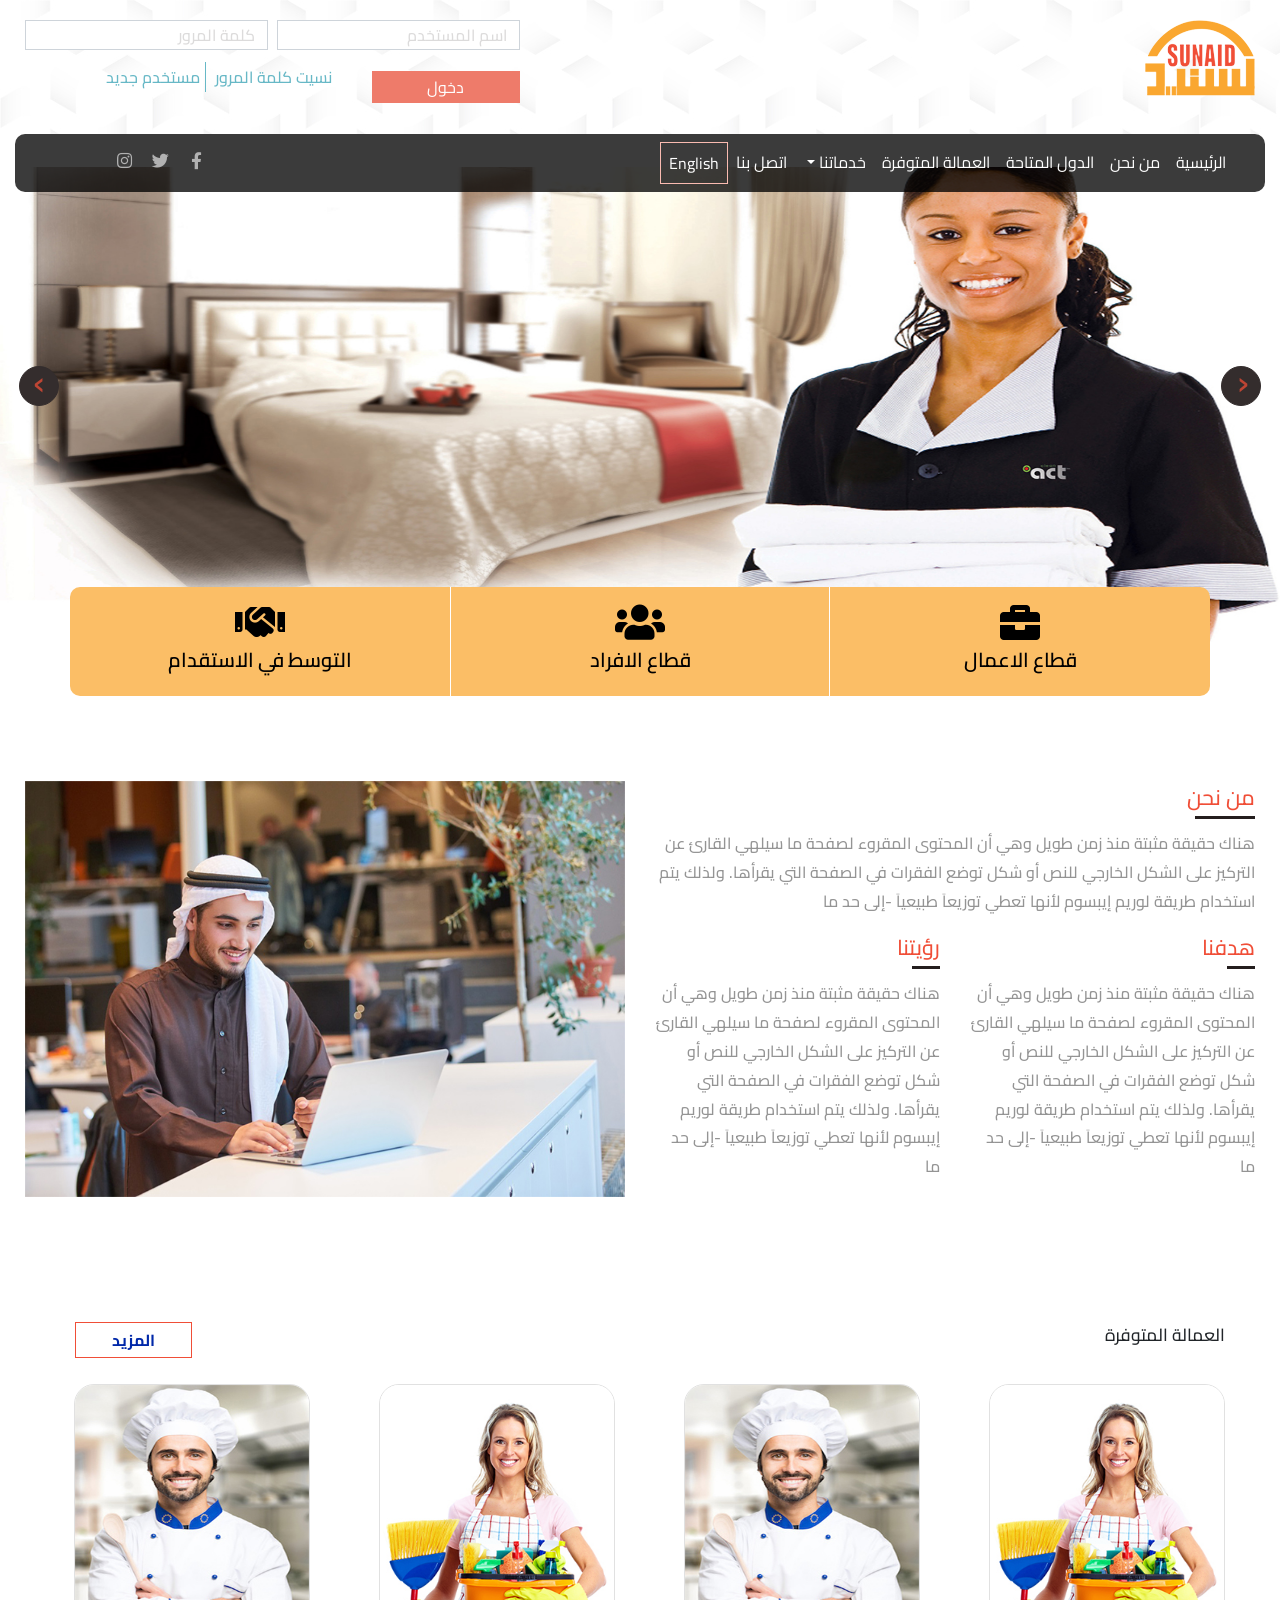
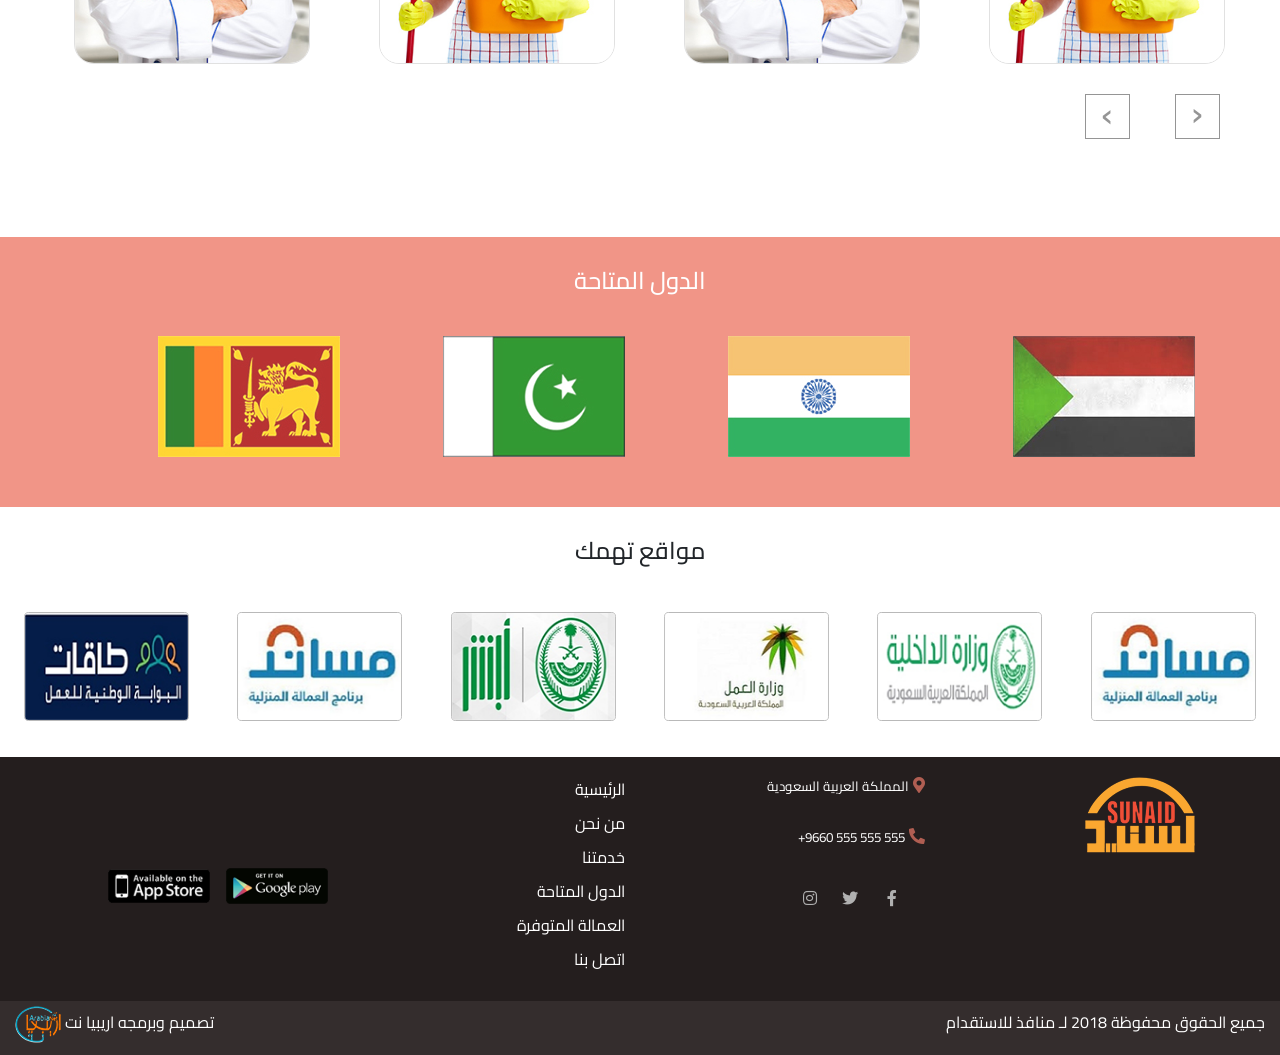
<file: index.html>
<!DOCTYPE html>
<html>
	<head>
		<title>Sanid</title>
		<meta charset="utf-8">
		<meta name="viewport" content="width=device-width, initial-scale=1">
		<link rel="stylesheet"  href="css/bootstrap.min.css">
		<link rel="stylesheet" type="text/css" href="css/owl.carousel.min.css">
		<link rel="stylesheet" type="text/css" href="css/owl.theme.default.min.css">
		<link rel="stylesheet" type="text/css" href="css/animate.css">
		<link rel="stylesheet" href="https://use.fontawesome.com/releases/v5.5.0/css/all.css" integrity="sha384-B4dIYHKNBt8Bc12p+WXckhzcICo0wtJAoU8YZTY5qE0Id1GSseTk6S+L3BlXeVIU" crossorigin="anonymous">
		<link href="https://fonts.googleapis.com/css?family=Cairo:400,700,900" rel="stylesheet">
		<link rel="stylesheet"  href="css/style.css">
		</head>
	<body>

		<div class="upper-section">
			<div class="container-fluid">
				<div class="row justify-content-between">
					<div class="col-4 col-lg-6">
						<img src="images/logo.png">
					</div>
					<div class="col-8 col-lg-5">
						<div class="form-group group">
							
							<input type="text" name="user-name" placeholder="اسم المستخدم" class="form-control user-name">
							<input type="text" name="password" placeholder="كلمة المرور" class="form-control password">
							<button class="btn">دخول</button>
							<a href="#">نسيت كلمة المرور</a>
							<a href="#" class="new-user">مستخدم جديد</a>	
						
							
						</div>
					</div>
					
				</div>
			</div>
		</div>

		<div class="slider">
			<div class="container-fluid">
				<div class="home-menu">
					<div class="row justify-content-between">
						<div class="col-7 col-lg-9">
							<nav class="navbar navbar-expand-lg header">
								<div class="container-fluid">
								  	<button class="navbar-toggler" type="button" data-toggle="collapse" data-target="#Mynav" aria-controls="Mynav" aria-expanded="false" aria-label="Toggle navigation">
								    <i class="fas fa-bars bars"></i>
								  	</button>

									<div class="collapse navbar-collapse home" id="Mynav">
									   	<ul class="navbar-nav ml-auto">
									   		<li class="nav-item">
									   			<a class="nav-link" href="index.html">الرئيسية</a>
									   		</li>
									   		<li class="nav-item">
									   			<a class="nav-link" href="about-us.html">من نحن</a>
									   		</li>
									   		<li class="nav-item">
									   			<a class="nav-link" href="countries.html">الدول المتاحة</a>
									   		</li>
									   		<li class="nav-item">
									   			<a class="nav-link" href="employment.html">العمالة المتوفرة</a>
									   		</li>
									   		
											<li class="nav-item dropdown">
												<a class="nav-link dropdown-toggle" data-toggle="dropdown" id="Preview" href="services.html" role="button" aria-haspopup="true" aria-expanded="false">
												خدماتنا
												</a>
												<div class="dropdown-menu" aria-labelledby="Preview">
												<a class="dropdown-item" href="services.html">Dropdown Link 1</a>
												<a class="dropdown-item" href="services.html">Dropdown Link 2</a>
												<a class="dropdown-item" href="services.html">Dropdown Link 3</a>
												</div>
											</li>
											<li class="nav-item">
									   			<a class="nav-link" href="contact.html">اتصل بنا</a>
									   		</li>
									   		<li class="nav-item">
									   			<a class="nav-link english" href="index-en.html">English</a>
									   		</li>
									    </ul>
									</div>
								</div>
							</nav>
						</div>
						<div class="col-5 col-lg-3 icons">
							
								<a href="#"><i class="fab fa-facebook-f"></i></a>
								<a href="#"><i class="fab fa-twitter"></i></a>
								<a href="#"><i class="fab fa-instagram"></i></a>
							
						</div>
					</div>
				</div>
				<div class="row main-slider">
					<div class="owl-carousel owl-theme" id="slider1">
		    			<div class="item item1">
		    				<img src="images/pic1.jpg">
		    			</div>
		    			<div class="item item1">
		    				<img src="images/man.jpg">
		    			</div>
		    			<div class="item item1">
		    				<img src="images/pic1.jpg">
		    			</div>
		    			<div class="item item1">
		    				<img src="images/man.jpg">
		    			</div>
		    			
					</div>
				</div>
				<div class="container categories">
					<div class="row">
						<div class="col-md-4 col-sm-4">
							<a href="#">
								<div class="first">
									<i class="fas fa-briefcase fa-2x"></i>
									<p>قطاع الاعمال</p>
								</div>
							</a>
							
						</div>
						<div class="col-md-4 col-sm-4">
							<a href="#">
								<div class="middle">					
									<i class="fas fa-users fa-2x"></i>
									<p>قطاع الافراد</p>
								</div>
							</a>
						</div>
						<div class="col-md-4 col-sm-4">
							<a href="#">
								<div class="third">
								
									<i class="fas fa-handshake fa-2x"></i>
									<p>التوسط في الاستقدام</p>
								</div>
							</a>
						</div>
					</div>
				</div>
			</div>
		</div>	

		<div class="who-we">
			<div class="container-fluid">
				<div class="row">
				<div class="col-md-6">
					<div class="row">
						<div class="col-md-12">
							<p class="title">من نحن</p>
							<p class="details">هناك حقيقة مثبتة منذ زمن طويل وهي أن المحتوى المقروء لصفحة ما سيلهي القارئ عن التركيز على الشكل الخارجي للنص أو شكل توضع الفقرات في الصفحة التي يقرأها. ولذلك يتم استخدام طريقة لوريم إيبسوم لأنها تعطي توزيعاَ طبيعياَ -إلى حد ما</p>
						</div>
					</div>
					<div class="row">
						<div class="col-md-6">
							<p class="title">هدفنا</p>
							<p class="details">هناك حقيقة مثبتة منذ زمن طويل وهي أن المحتوى المقروء لصفحة ما سيلهي القارئ عن التركيز على الشكل الخارجي للنص أو شكل توضع الفقرات في الصفحة التي يقرأها. ولذلك يتم استخدام طريقة لوريم إيبسوم لأنها تعطي توزيعاَ طبيعياَ -إلى حد ما</p>
						</div>
						<div class="col-md-6">
							<p class="title">رؤيتنا</p>
							<p class="details">هناك حقيقة مثبتة منذ زمن طويل وهي أن المحتوى المقروء لصفحة ما سيلهي القارئ عن التركيز على الشكل الخارجي للنص أو شكل توضع الفقرات في الصفحة التي يقرأها. ولذلك يتم استخدام طريقة لوريم إيبسوم لأنها تعطي توزيعاَ طبيعياَ -إلى حد ما</p>
						</div>
						
					</div>
				</div>
				<div class="col-md-6">
					<img src="images/man.jpg">
				</div>
			</div>
			</div>
		</div>

		<div class="second-slider">
			<div class="container-fluid">
				<div class="row justify-content-between" style="margin-bottom: 20px;">
					<div class="col-md-4">
						<p>العمالة المتوفرة</p>
					</div>
					<div class="col-md-2">
						<button class="btn">المزيد</button>
					</div>
				</div>
				
				<div class="owl-carousel owl-theme" id="slider2">
	    			<div class="item item2">
	    				<img src="images/cooker2.jpg">
	    				<a href="#">
	    					<div class="job">
	    						<p>عاملة</p>
	    					</div>
	    				</a>
	    			</div>
	    			<div class="item item2">
	    				<img src="images/cooker.jpg">
	    				<a href="#">
	    					<div class="job">
	    						<p>طباخ</p>
	    					</div>
	    				</a>
	    			</div>
	    			<div class="item item2">
	    				<img src="images/cooker2.jpg">
	    				<a href="#">
	    					<div class="job">
	    						<p>عاملة</p>
	    					</div>
	    				</a>
	    			</div>
	    			<div class="item item2"  style="margin-left: 0">
	    				<img src="images/cooker.jpg">
	    				<a href="#">
	    					<div class="job">
	    						<p>طباخ</p>
	    					</div>
	    				</a>
	    			</div>
	    			<div class="item item2">
	    				<img src="images/cooker.jpg">
	    				<a href="#">
	    					<div class="job">
	    						<p>طباخ</p>
	    					</div>
	    				</a>
	    			</div>
				</div>
			</div>			
		</div>

		<div class="countries text-center">
			<div class="container">
				<h4>الدول المتاحة</h4>
				<div class="row">
					<div class="col-md-3 col-12">
						<div class="country">
							<img src="images/flag1.jpg">
							<div class="country-name">
								<p>السودان</p>
							</div>
						</div>
						
					</div>
					<div class="col-md-3 col-12">
						<div class="country">
							<img src="images/flag2.jpg">
							<div class="country-name">
								<p>الهند</p>
							</div>
						</div>
					</div>
					<div class="col-md-3 col-12">
						<div class="country">
							<img src="images/flag3.jpg">
							<div class="country-name">
								<p>باكستان</p>
							</div>
						</div>
					</div>
					<div class="col-md-3 col-12">
						<div class="country">
							<img src="images/flag4.jpg">
							<div class="country-name">
								<p>سريلانكا</p>
							</div>
						</div>
					</div>
				</div>
			</div>
		</div>

		<div class="sites text-center">
			<div class="container-fluid">
				<h4>مواقع تهمك</h4>
				<div class="row">
					<div class="col-md-2 col-12">
						<div class="site">
							<a href="#"><img src="images/site1.png"></a>	
						</div>
						
					</div>
					<div class="col-md-2 col-12">
						<div class="site">
							<a href="#"><img src="images/site2.png"></a>	
						</div>
					</div>
					<div class="col-md-2 col-12">
						<div class="site">
							<a href="#"><img src="images/site3.png"></a>	
						</div>
					</div>
					<div class="col-md-2 col-12">
						<div class="site">
							<a href="#"><img src="images/site4.png"></a>	
						</div>
					</div>
					<div class="col-md-2 col-12">
						<div class="site">
							<a href="#"><img src="images/site1.png"></a>	
						</div>
					</div>
					<div class="col-md-2 col-12">
						<div class="site">
							<a href="#"><img src="images/site5.png"></a>	
						</div>
					</div>
				</div>
			</div>
		</div>

		<div class="footer">
			<div class="container">
				<div class="row justify-content-between">

					<div class="col-3">
						<img src="images/logo.png">
					</div>
					<div class="col-3">
						<div class="contacts">
							<div class="row" style="margin-bottom: 15px">
								<i class="fas fa-map-marker-alt location"></i>
								<p>المملكة العربية السعودية</p>
							</div>
							<div class="row" style="margin-bottom: 15px">
								<i class="fas fa-phone fa-flip-horizontal"></i>
								<p>555 555 555 9660+</p>
							</div>
							<div class="row">
								<div class="col-md-12">
									<div class="footer-icons">
										<a href="#"><i class="fab fa-facebook-f"></i></a>		
										<a href="#"><i class="fab fa-twitter"></i></a>
										<a href="#"><i class="fab fa-instagram"></i></a>
									</div>
									
								</div>
							</div>
						
						</div>
						
					</div>
					<div class="col-md-3">
						<div class="footer-menu">
							<a href="index.html">الرئيسية</a>
							<a href="about-us.html">من نحن</a>
							<a href="services.html">خدمتنا</a>
							<a href="countries.html">الدول المتاحة</a>
							<a href="employment.html">العمالة المتوفرة</a>
							<a href="contact.html">اتصل بنا</a>

						</div>
					</div>
					<div class="col-md-3 align-self-center">
						<div class="apps">
							<a href="#"><img src="images/google.png"></a>
							<a href="#"><img src="images/appstore.png"></a>
						</div>
						
						
					</div>

				</div>
			</div>
		</div>

		<div class="final">
			<div class="container-fluid">
				<div class="row" style="align-items: baseline;">
					<div class="col-md-6">
						<div class="copy">
							<p>جميع الحقوق محفوظة 2018 لـ منافذ للاستقدام</p>
						</div>
					</div>
					<div class="col-md-6">
						<div class="design">
							<p>تصميم وبرمجه اريبيا نت</p>
							<img src="images/arabialogo.png">
						</div>
					</div>
				</div>
			</div>
		</div>

		<script type="text/javascript" src="js/jquery.js"></script>
		<script type="text/javascript" src="js/owl.carousel.min.js"></script>
		<script type="text/javascript" src="js/bootstrap.min.js" ></script>
		<script type="text/javascript" src="js/proper.js"></script>
		<script type="text/javascript" src="js/plugin.js"></script>
	</body>
</html>
</file>
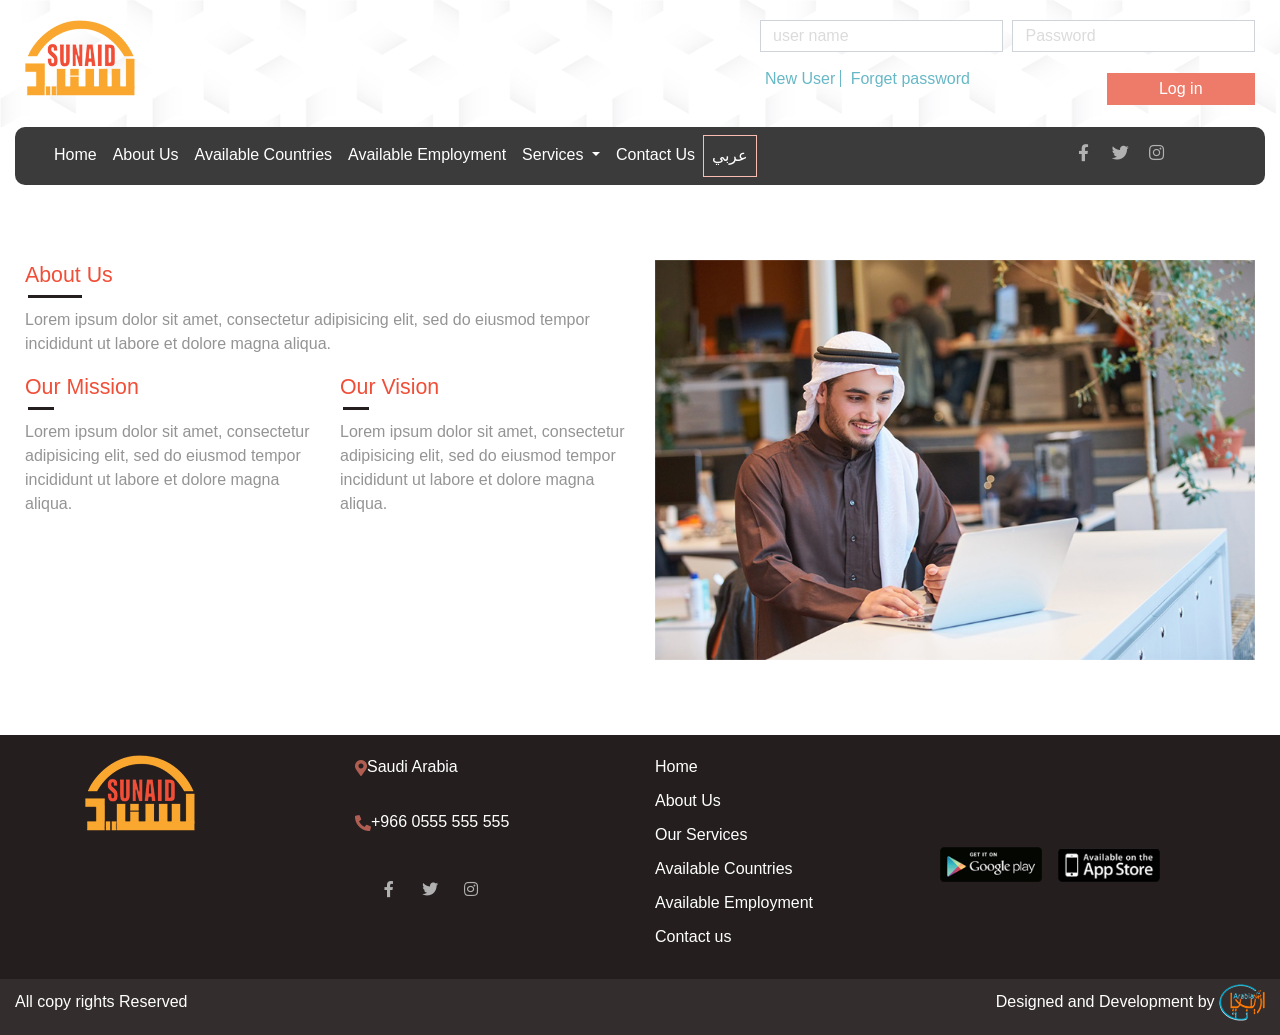
<file: about-us-en.html>
<!DOCTYPE html>
<html>
	<head>
		<title>About US</title>
		<meta charset="utf-8">
		<meta name="viewport" content="width=device-width, initial-scale=1">
		<link rel="stylesheet"  href="css/bootstrap.min.css">
		<link rel="stylesheet" type="text/css" href="css/owl.carousel.min.css">
		<link rel="stylesheet" type="text/css" href="css/owl.theme.default.min.css">
		<link rel="stylesheet" type="text/css" href="css/animate.css">
		<link rel="stylesheet" href="https://use.fontawesome.com/releases/v5.5.0/css/all.css" integrity="sha384-B4dIYHKNBt8Bc12p+WXckhzcICo0wtJAoU8YZTY5qE0Id1GSseTk6S+L3BlXeVIU" crossorigin="anonymous">
		<link rel="stylesheet"  href="css/style-en.css">
	</head>
	<body>

		<div class="upper-section">
			<div class="container-fluid">
				<div class="row justify-content-between">
					<div class="col-4 col-lg-6">
						<img src="images/logo.png">
					</div>
					<div class="col-8 col-lg-5">
						<div class="form-group group">
							
							<input type="text" name="user-name" placeholder="user name" class="form-control user-name">
							<input type="text" name="password" placeholder="Password" class="form-control password">
							<a href="#" class="new-user">New User</a>
							<a href="#">Forget password</a>
							<button class="btn">Log in</button>	
						
							
						</div>
					</div>
					
				</div>
			</div>
		</div>

		<div class="slider">
			<div class="container-fluid">
				<div class="home-menu">
					<div class="row justify-content-between">
						<div class="col-9 col-lg-9">
							<nav class="navbar navbar-expand-lg header">
								<div class="container-fluid">
								  	<button class="navbar-toggler navbar-light" type="button" data-toggle="collapse" data-target="#Mynav" aria-controls="Mynav" aria-expanded="false" aria-label="Toggle navigation">
								    <i class="fas fa-bars bars"></i>
								  	</button>

									<div class="collapse navbar-collapse home" id="Mynav">
									   	<ul class="navbar-nav ml-auto">
									   		<li class="nav-item">
									   			<a class="nav-link" href="index-en.html">Home</a>
									   		</li>
									   		<li class="nav-item">
									   			<a class="nav-link" href="about-us-en.html">About Us</a>
									   		</li>
									   		<li class="nav-item">
									   			<a class="nav-link" href="countries-en.html">Available Countries</a>
									   		</li>
									   		<li class="nav-item">
									   			<a class="nav-link" href="employment-en.html">Available Employment</a>
									   		</li>
									   		
											<li class="nav-item dropdown">
												<a class="nav-link dropdown-toggle" data-toggle="dropdown" id="Preview" href="#" role="button" aria-haspopup="true" aria-expanded="false">
												Services
												</a>
												<div class="dropdown-menu" aria-labelledby="Preview">
												<a class="dropdown-item" href="services-en.html">Dropdown Link 1</a>
												<a class="dropdown-item" href="services-en.html">Dropdown Link 2</a>
												<a class="dropdown-item" href="services-en.html">Dropdown Link 3</a>
												</div>
											</li>
											<li class="nav-item">
									   			<a class="nav-link" href="contact-en.html">Contact Us</a>
									   		</li>
									   		<li class="nav-item">
									   			<a class="nav-link english" href="index.html">عربي</a>
									   		</li>
									    </ul>
									</div>
								</div>
							</nav>
						</div>
						<div class="col-3 col-lg-3 icons">
							
								<a href="#"><i class="fab fa-facebook-f"></i></a>
								<a href="#"><i class="fab fa-twitter"></i></a>
								<a href="#"><i class="fab fa-instagram"></i></a>
							
						</div>
					</div>
				</div>
			</div>
		</div>

		<div class="who-we">
			<div class="container-fluid">
				<div class="row">
				<div class="col-md-6">
					<div class="row">
						<div class="col-md-12">
							<p class="title">About Us</p>
							<p class="details">Lorem ipsum dolor sit amet, consectetur adipisicing elit, sed do eiusmod tempor incididunt ut labore et dolore magna aliqua. </p>
						</div>
					</div>
					<div class="row">
						<div class="col-md-6">
							<p class="title">Our Mission</p>
							<p class="details">Lorem ipsum dolor sit amet, consectetur adipisicing elit, sed do eiusmod tempor incididunt ut labore et dolore magna aliqua.</p>
						</div>
						<div class="col-md-6">
							<p class="title">Our Vision</p>
							<p class="details">Lorem ipsum dolor sit amet, consectetur adipisicing elit, sed do eiusmod tempor incididunt ut labore et dolore magna aliqua.</p>
						</div>
						
					</div>
				</div>
				<div class="col-md-6">
					<img src="images/man.jpg">
				</div>
			</div>
			</div>
		</div>

		<div class="footer">
			<div class="container">
				<div class="row justify-content-between">

					<div class="col-3">
						<img src="images/logo.png">
					</div>
					<div class="col-3">
						<div class="contacts">
							<div class="row" style="margin-bottom: 15px">
								<i class="fas fa-map-marker-alt location"></i>
								<p>Saudi Arabia</p>
							</div>
							<div class="row" style="margin-bottom: 15px">
								<i class="fas fa-phone fa-flip-horizontal"></i>
								<p>+966 0555 555 555</p>
							</div>
							<div class="row footer-icons">
								<div class="col-md-12">
									<a href="#"><i class="fab fa-facebook-f"></i></a>			
									<a href="#"><i class="fab fa-twitter"></i></a>
									<a href="#"><i class="fab fa-instagram"></i></a>
								</div>
							</div>
						</div>
							
						
					</div>
					<div class="col-md-3">
						<div class="footer-menu">
							<a href="index-en.html">Home</a>
							<a href="about-us-en.html">About Us</a>
							<a href="services-en.html">Our Services</a>
							<a href="countries-en.html">Available Countries</a>
							<a href="employment-en.html">Available Employment</a>
							<a href="contact-en.html">Contact us</a>
							</div>
						
					</div>
					<div class="col-md-3 align-self-center">
						<div class="apps">
							<a href="#"><img src="images/google.png"></a>
							<a href="#"><img src="images/appstore.png"></a>
						</div>
						
						
					</div>

				</div>
			</div>
		</div>

		
		<div class="final">
			<div class="container-fluid">
				<div class="row" style="align-items: baseline;">
					<div class="col-md-6">
						<div class="copy">
							<p>All copy rights Reserved</p>
						</div>
					</div>
					<div class="col-md-6">
						<div class="design">
							<p>Designed and Development by</p>
							<img src="images/arabialogo.png">
						</div>
					</div>
				</div>
			</div>
		</div>


		<script type="text/javascript" src="js/jquery.js"></script>
		<script type="text/javascript" src="js/owl.carousel.min.js"></script>
		<script type="text/javascript" src="js/bootstrap.min.js" ></script>
		<script type="text/javascript" src="js/proper.js"></script>
		<script type="text/javascript" src="js/plugin.js"></script>


	</body>
</html>
</file>
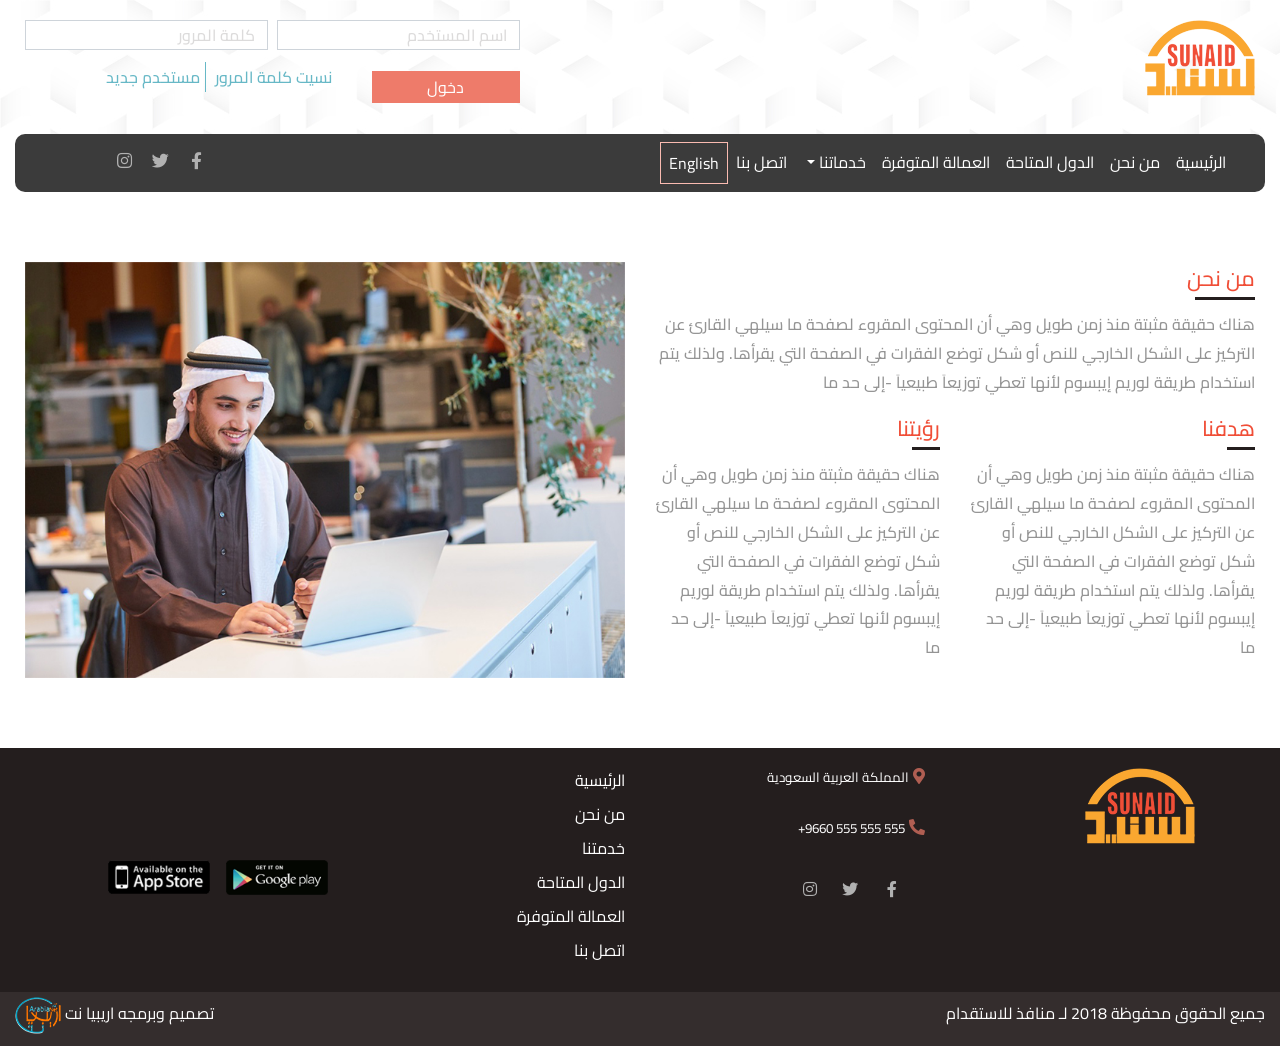
<file: about-us.html>
<!DOCTYPE html>
<html>
	<head>
		<title>About Us</title>
		<meta charset="utf-8">
		<meta name="viewport" content="width=device-width, initial-scale=1">
		<link rel="stylesheet"  href="css/bootstrap.min.css">
		<link rel="stylesheet" type="text/css" href="css/owl.carousel.min.css">
		<link rel="stylesheet" type="text/css" href="css/owl.theme.default.min.css">
		<link rel="stylesheet" type="text/css" href="css/animate.css">
		<link rel="stylesheet" href="https://use.fontawesome.com/releases/v5.5.0/css/all.css" integrity="sha384-B4dIYHKNBt8Bc12p+WXckhzcICo0wtJAoU8YZTY5qE0Id1GSseTk6S+L3BlXeVIU" crossorigin="anonymous">
		<link href="https://fonts.googleapis.com/css?family=Cairo:400,700,900" rel="stylesheet">
		<link rel="stylesheet"  href="css/style.css">
	</head>
	<body>

		<div class="upper-section">
			<div class="container-fluid">
				<div class="row justify-content-between">
					<div class="col-4 col-lg-6">
						<img src="images/logo.png">
					</div>
					<div class="col-8 col-lg-5">
						<div class="form-group group">
							
							<input type="text" name="user-name" placeholder="اسم المستخدم" class="form-control user-name">
							<input type="text" name="password" placeholder="كلمة المرور" class="form-control password">
							<button class="btn">دخول</button>
							<a href="#">نسيت كلمة المرور</a>
							<a href="#" class="new-user">مستخدم جديد</a>	
						
							
						</div>
					</div>
					
				</div>
			</div>
		</div>

		<div class="slider">
			<div class="container-fluid">
				<div class="home-menu">
					<div class="row justify-content-between">
						<div class="col-7 col-lg-9">
							<nav class="navbar navbar-expand-lg header">
								<div class="container-fluid">
								  	<button class="navbar-toggler" type="button" data-toggle="collapse" data-target="#Mynav" aria-controls="Mynav" aria-expanded="false" aria-label="Toggle navigation">
								    <i class="fas fa-bars bars"></i>
								  	</button>

									<div class="collapse navbar-collapse home" id="Mynav">
									   	<ul class="navbar-nav ml-auto">
									   		<li class="nav-item">
									   			<a class="nav-link" href="index.html">الرئيسية</a>
									   		</li>
									   		<li class="nav-item">
									   			<a class="nav-link" href="about-us.html">من نحن</a>
									   		</li>
									   		<li class="nav-item">
									   			<a class="nav-link" href="countries.html">الدول المتاحة</a>
									   		</li>
									   		<li class="nav-item">
									   			<a class="nav-link" href="employment.html">العمالة المتوفرة</a>
									   		</li>
									   		
											<li class="nav-item dropdown">
												<a class="nav-link dropdown-toggle" data-toggle="dropdown" id="Preview" href="services.html" role="button" aria-haspopup="true" aria-expanded="false">
												خدماتنا
												</a>
												<div class="dropdown-menu" aria-labelledby="Preview">
												<a class="dropdown-item" href="services.html">Dropdown Link 1</a>
												<a class="dropdown-item" href="services.html">Dropdown Link 2</a>
												<a class="dropdown-item" href="services.html">Dropdown Link 3</a>
												</div>
											</li>
											<li class="nav-item">
									   			<a class="nav-link" href="contact.html">اتصل بنا</a>
									   		</li>
									   		<li class="nav-item">
									   			<a class="nav-link english" href="index-en.html">English</a>
									   		</li>
									    </ul>
									</div>
								</div>
							</nav>
						</div>
						<div class="col-5 col-lg-3 icons">
							
								<a href="#"><i class="fab fa-facebook-f"></i></a>
								<a href="#"><i class="fab fa-twitter"></i></a>
								<a href="#"><i class="fab fa-instagram"></i></a>
							
						</div>
					</div>
				</div>
			</div>
		</div>


		<div class="who-we">
			<div class="container-fluid">
				<div class="row">
				<div class="col-md-6">
					<div class="row">
						<div class="col-md-12">
							<p class="title">من نحن</p>
							<p class="details">هناك حقيقة مثبتة منذ زمن طويل وهي أن المحتوى المقروء لصفحة ما سيلهي القارئ عن التركيز على الشكل الخارجي للنص أو شكل توضع الفقرات في الصفحة التي يقرأها. ولذلك يتم استخدام طريقة لوريم إيبسوم لأنها تعطي توزيعاَ طبيعياَ -إلى حد ما</p>
						</div>
					</div>
					<div class="row">
						<div class="col-md-6">
							<p class="title">هدفنا</p>
							<p class="details">هناك حقيقة مثبتة منذ زمن طويل وهي أن المحتوى المقروء لصفحة ما سيلهي القارئ عن التركيز على الشكل الخارجي للنص أو شكل توضع الفقرات في الصفحة التي يقرأها. ولذلك يتم استخدام طريقة لوريم إيبسوم لأنها تعطي توزيعاَ طبيعياَ -إلى حد ما</p>
						</div>
						<div class="col-md-6">
							<p class="title">رؤيتنا</p>
							<p class="details">هناك حقيقة مثبتة منذ زمن طويل وهي أن المحتوى المقروء لصفحة ما سيلهي القارئ عن التركيز على الشكل الخارجي للنص أو شكل توضع الفقرات في الصفحة التي يقرأها. ولذلك يتم استخدام طريقة لوريم إيبسوم لأنها تعطي توزيعاَ طبيعياَ -إلى حد ما</p>
						</div>
						
					</div>
				</div>
				<div class="col-md-6">
					<img src="images/man.jpg">
				</div>
			</div>
			</div>
		</div>
		

		<div class="footer">
			<div class="container">
				<div class="row justify-content-between">

					<div class="col-3">
						<img src="images/logo.png">
					</div>
					<div class="col-3">
						<div class="contacts">
							<div class="row" style="margin-bottom: 15px">
								<i class="fas fa-map-marker-alt location"></i>
								<p>المملكة العربية السعودية</p>
							</div>
							<div class="row" style="margin-bottom: 15px">
								<i class="fas fa-phone fa-flip-horizontal"></i>
								<p>555 555 555 9660+</p>
							</div>
							<div class="row">
								<div class="col-md-12">
									<div class="footer-icons">
										<a href="#"><i class="fab fa-facebook-f"></i></a>		
										<a href="#"><i class="fab fa-twitter"></i></a>
										<a href="#"><i class="fab fa-instagram"></i></a>
									</div>
									
								</div>
							</div>
						
						</div>
						
					</div>
					<div class="col-md-3">
						<div class="footer-menu">
							<a href="index.html">الرئيسية</a>
							<a href="about-us.html">من نحن</a>
							<a href="services.html">خدمتنا</a>
							<a href="countries.html">الدول المتاحة</a>
							<a href="employment.html">العمالة المتوفرة</a>
							<a href="contact.html">اتصل بنا</a>

						</div>
					</div>
					<div class="col-md-3 align-self-center">
						<div class="apps">
							<a href="#"><img src="images/google.png"></a>
							<a href="#"><img src="images/appstore.png"></a>
						</div>
						
						
					</div>

				</div>
			</div>
		</div>

		<div class="final">
			<div class="container-fluid">
				<div class="row" style="align-items: baseline;">
					<div class="col-md-6">
						<div class="copy">
							<p>جميع الحقوق محفوظة 2018 لـ منافذ للاستقدام</p>
						</div>
					</div>
					<div class="col-md-6">
						<div class="design">
							<p>تصميم وبرمجه اريبيا نت</p>
							<img src="images/arabialogo.png">
						</div>
					</div>
				</div>
			</div>
		</div>

		<script type="text/javascript" src="js/jquery.js"></script>
		<script type="text/javascript" src="js/owl.carousel.min.js"></script>
		<script type="text/javascript" src="js/bootstrap.min.js" ></script>
		<script type="text/javascript" src="js/proper.js"></script>
		<script type="text/javascript" src="js/plugin.js"></script>
		
	</body>
</html>
</file>
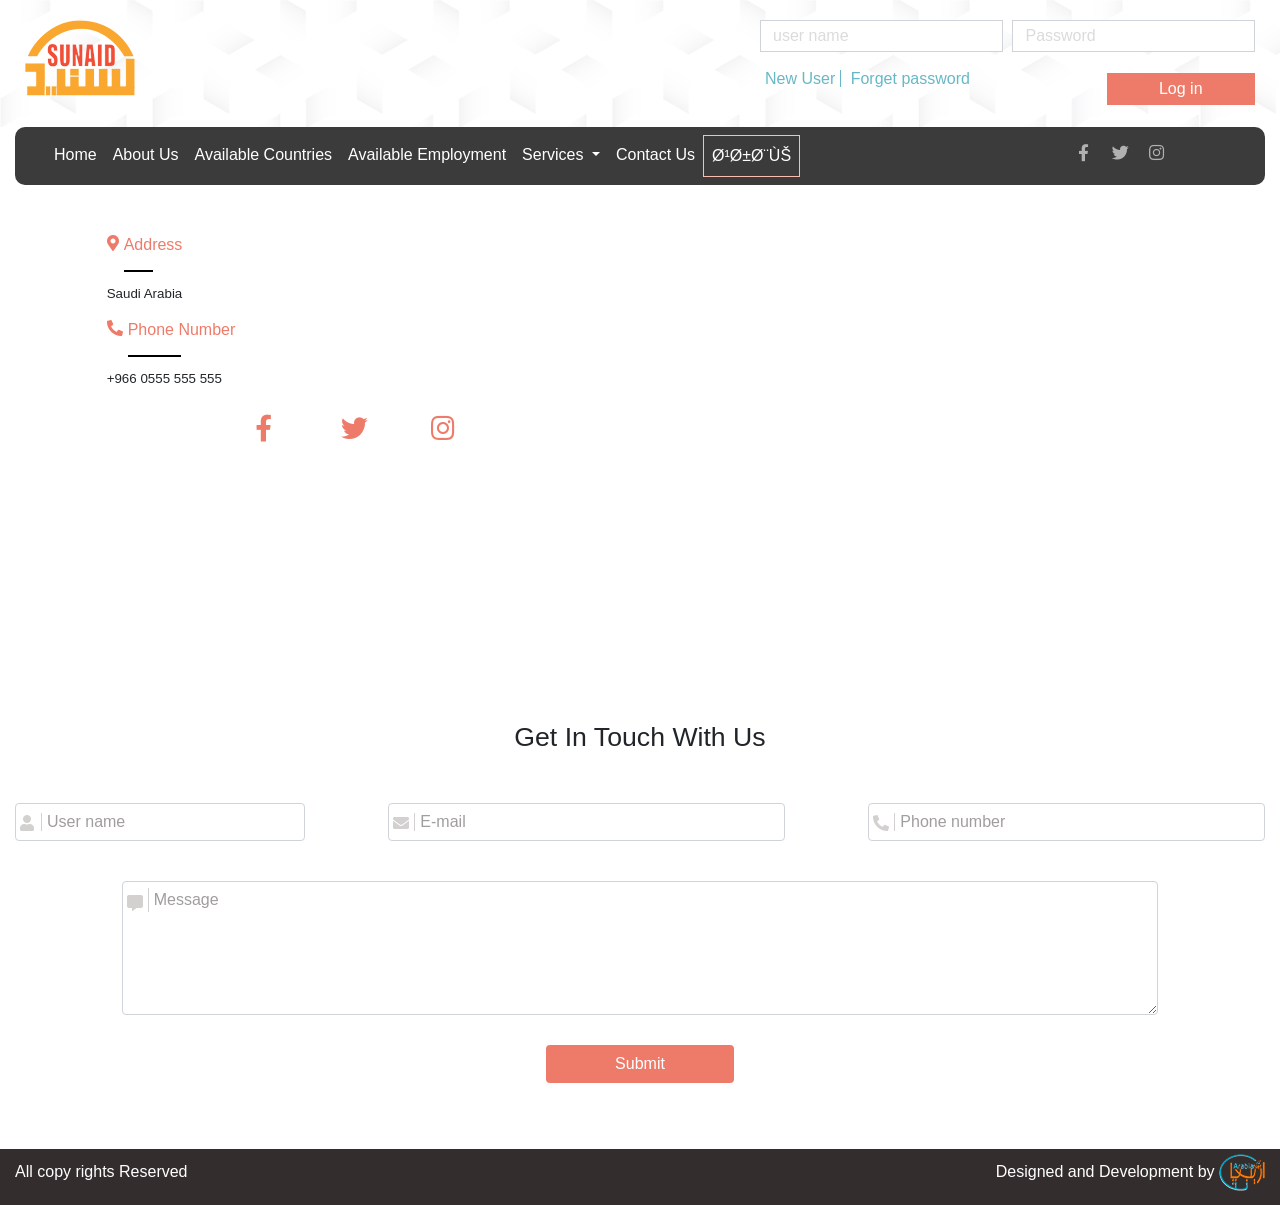
<file: contact-en.html>
<!DOCTYPE html>
<html>
	<head>
		<title>Contact Us</title>
		<meta name="viewport" content="width=device-width, initial-scale=1">
		<link rel="stylesheet"  href="css/bootstrap.min.css">
		<link rel="stylesheet" type="text/css" href="css/owl.carousel.min.css">
		<link rel="stylesheet" type="text/css" href="css/owl.theme.default.min.css">
		<link rel="stylesheet" type="text/css" href="css/animate.css">
		<link rel="stylesheet" href="https://use.fontawesome.com/releases/v5.5.0/css/all.css" integrity="sha384-B4dIYHKNBt8Bc12p+WXckhzcICo0wtJAoU8YZTY5qE0Id1GSseTk6S+L3BlXeVIU" crossorigin="anonymous">
		<link rel="stylesheet"  href="css/style-en.css">
	</head>
	<body>


		<div class="upper-section">
			<div class="container-fluid">
				<div class="row justify-content-between">
					<div class="col-4 col-lg-6">
						<img src="images/logo.png">
					</div>
					<div class="col-8 col-lg-5">
						<div class="form-group group">
							
							<input type="text" name="user-name" placeholder="user name" class="form-control user-name">
							<input type="text" name="password" placeholder="Password" class="form-control password">
							<a href="#" class="new-user">New User</a>
							<a href="#">Forget password</a>
							<button class="btn">Log in</button>	
						
							
						</div>
					</div>
					
				</div>
			</div>
		</div>

		<div class="slider">
			<div class="container-fluid">
				<div class="home-menu">
					<div class="row justify-content-between">
						<div class="col-9 col-lg-9">
							<nav class="navbar navbar-expand-lg header">
								<div class="container-fluid">
								  	<button class="navbar-toggler navbar-light" type="button" data-toggle="collapse" data-target="#Mynav" aria-controls="Mynav" aria-expanded="false" aria-label="Toggle navigation">
								    <i class="fas fa-bars bars"></i>
								  	</button>

									<div class="collapse navbar-collapse home" id="Mynav">
									   	<ul class="navbar-nav ml-auto">
									   		<li class="nav-item">
									   			<a class="nav-link" href="index-en.html">Home</a>
									   		</li>
									   		<li class="nav-item">
									   			<a class="nav-link" href="about-us-en.html">About Us</a>
									   		</li>
									   		<li class="nav-item">
									   			<a class="nav-link" href="countries-en.html">Available Countries</a>
									   		</li>
									   		<li class="nav-item">
									   			<a class="nav-link" href="employment-en.html">Available Employment</a>
									   		</li>
									   		
											<li class="nav-item dropdown">
												<a class="nav-link dropdown-toggle" data-toggle="dropdown" id="Preview" href="services-en.html" role="button" aria-haspopup="true" aria-expanded="false">
												Services
												</a>
												<div class="dropdown-menu" aria-labelledby="Preview">
												<a class="dropdown-item" href="services-en.html">Dropdown Link 1</a>
												<a class="dropdown-item" href="services-en.html">Dropdown Link 2</a>
												<a class="dropdown-item" href="services-en.html">Dropdown Link 3</a>
												</div>
											</li>
											<li class="nav-item">
									   			<a class="nav-link" href="contact-en.html">Contact Us</a>
									   		</li>
									   		<li class="nav-item">
									   			<a class="nav-link english" href="index.html">عربي</a>
									   		</li>
									    </ul>
									</div>
								</div>
							</nav>
						</div>
						<div class="col-3 col-lg-3 icons">
							
								<a href="#"><i class="fab fa-facebook-f"></i></a>
								<a href="#"><i class="fab fa-twitter"></i></a>
								<a href="#"><i class="fab fa-instagram"></i></a>
							
						</div>
					</div>
				</div>
			</div>
		</div>

		<div class="contact-content">
			<div class="container-fluid">
				
				<div class="row info justify-content-end">
					
					<div class="col-md-5 info-details">
						
						<div class="row">
							<i class="fas fa-map-marker-alt"></i>
							<h6>Address</h6>
						</div>
						<div class="row">
							<p>Saudi Arabia</p>
						</div>
						<div class="row">
							<i class="fas fa-phone fa-flip-horizontal"></i>
							<h6>Phone Number</h6>
						</div>
						<div class="row">
							<p>+966 0555 555 555</p>
						</div>
						<div class="row contact-icons">
							<div class="col-md-12">
								<a href="#"><i class="fab fa-facebook-f fa-2x"></i></a>			
								<a href="#"><i class="fab fa-twitter fa-2x"></i></a>
								<a href="#"><i class="fab fa-instagram fa-2x"></i></a>
							</div>
						</div>
							
											
					</div>
					<div class="col-md-6">
						<div class="map-responsive">
						   <iframe src="https://www.google.com/maps/embed/v1/place?key=AIzaSyA0s1a7phLN0iaD6-UE7m4qP-z21pH0eSc&q=Eiffel+Tower+Paris+France"  frameborder="0" allowfullscreen  ></iframe>
						</div>
					</div>
				</div>
				<div class="row text-center">
					<div class="col-md-12">
						<p>Get In Touch With Us</p>
					</div>
					
				</div>
				<div class="row">
						<div class="form-group contact-group">
							<div class="container-fluid">
								<div class="row justify-content-between">
									<div class="col-md-3">
										<i class="fas fa-user"></i>
										<input type="text" name="your-name" placeholder="User name" class="form-control form-input">
									</div>
									<div class="col-md-4">
										<i class="fas fa-envelope"></i>
										<input type="text" name="your-email" placeholder="E-mail"class="form-control form-input">
									</div>
									<div class="col-md-4">
										<i class="fas fa-phone fa-flip-horizontal"></i>
										<input type="text" name="your-phone" placeholder="Phone number"class="form-control form-input">
									</div>
								</div>
								
								<div class="row justify-content-center">
									<div class="col-md-10">
										<i class="fas fa-comment-alt comment-icon"></i>
										<textarea id="message" rows="5" class="form-control" placeholder="Message"></textarea>
									</div>
								</div>
								<div class="row text-center">
									<div class="col-md-12">
										<button class="btn">Submit</button>
									</div>
								</div>
							</div>
							
							
						</div>	
				</div>
			</div>
		</div>


		<div class="final">
			<div class="container-fluid">
				<div class="row" style="align-items: baseline;">
					<div class="col-md-6">
						<div class="copy">
							<p>All copy rights Reserved</p>
						</div>
					</div>
					<div class="col-md-6">
						<div class="design">
							<p>Designed and Development by</p>
							<img src="images/arabialogo.png">
						</div>
					</div>
				</div>
			</div>
		</div>

		<script type="text/javascript" src="js/jquery.js"></script>
		<script type="text/javascript" src="js/owl.carousel.min.js"></script>
		<script type="text/javascript" src="js/bootstrap.min.js" ></script>
		<script type="text/javascript" src="js/proper.js"></script>
		<script type="text/javascript" src="js/plugin.js"></script>


	</body>
</html>
</file>
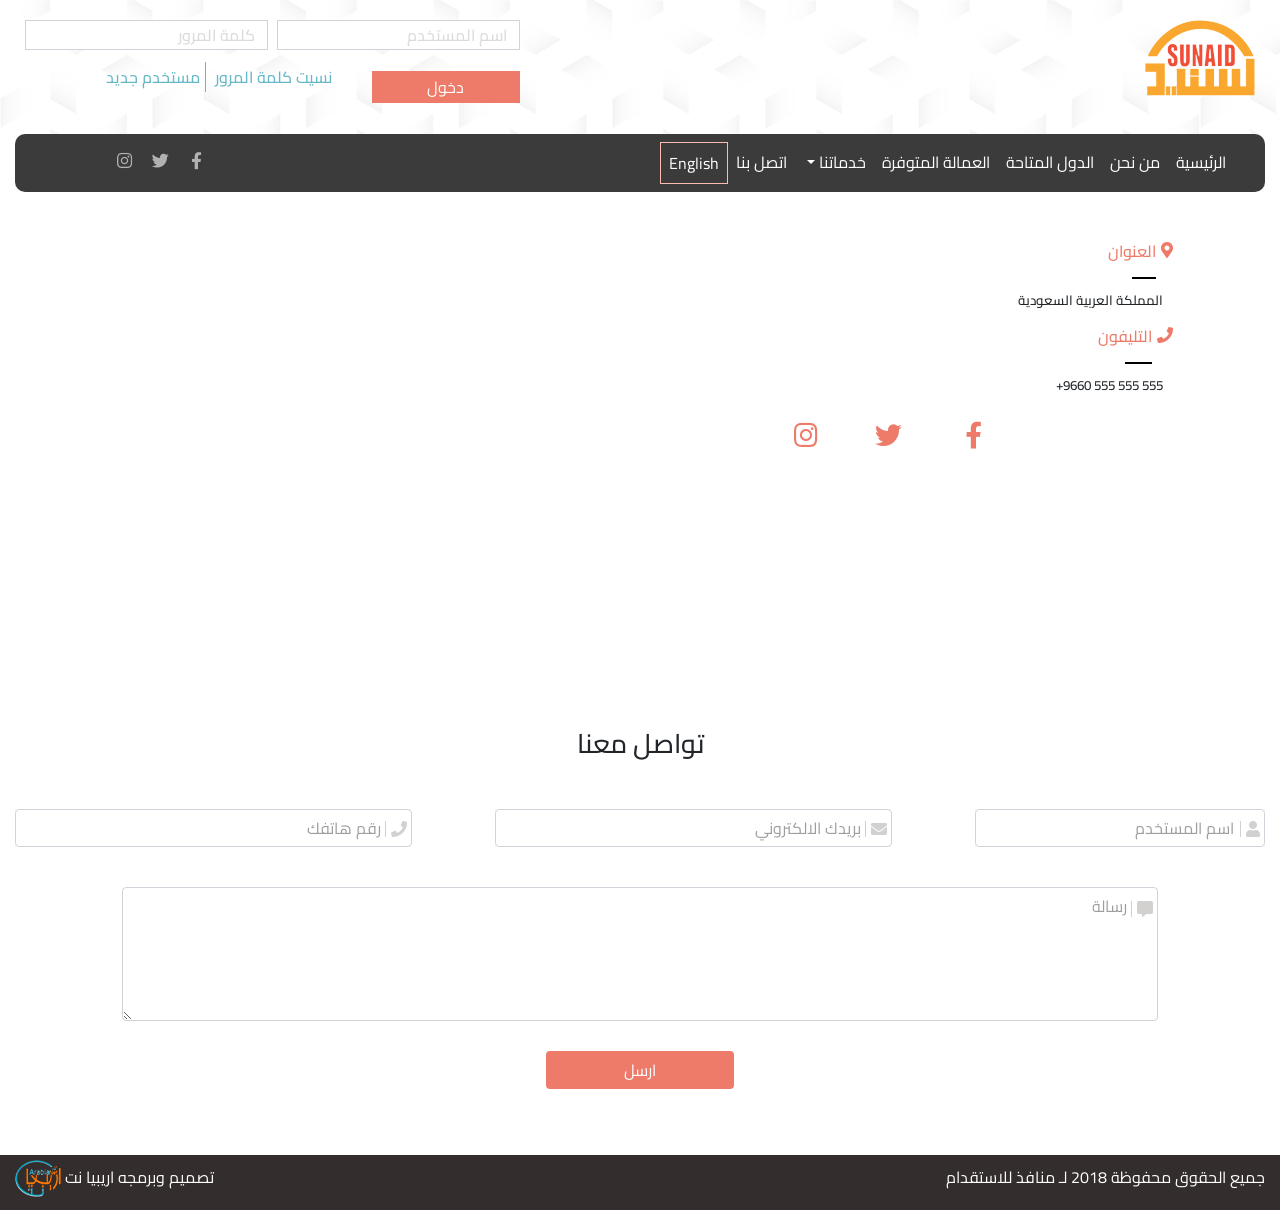
<file: contact.html>
<!DOCTYPE html>
<html>
	<head>
		<title>Contact Us</title>
		<meta charset="utf-8">
		<meta name="viewport" content="width=device-width, initial-scale=1">
		<link rel="stylesheet"  href="css/bootstrap.min.css">
		<link rel="stylesheet" type="text/css" href="css/owl.carousel.min.css">
		<link rel="stylesheet" type="text/css" href="css/owl.theme.default.min.css">
		<link rel="stylesheet" type="text/css" href="css/animate.css">
		<link rel="stylesheet" href="https://use.fontawesome.com/releases/v5.5.0/css/all.css" integrity="sha384-B4dIYHKNBt8Bc12p+WXckhzcICo0wtJAoU8YZTY5qE0Id1GSseTk6S+L3BlXeVIU" crossorigin="anonymous">
		<link href="https://fonts.googleapis.com/css?family=Cairo:400,700,900" rel="stylesheet">
		<link rel="stylesheet"  href="css/style.css">
	</head>
	<body>

		<div class="upper-section">
			<div class="container-fluid">
				<div class="row justify-content-between">
					<div class="col-4 col-lg-6">
						<img src="images/logo.png">
					</div>
					<div class="col-8 col-lg-5">
						<div class="form-group group">
							
							<input type="text" name="user-name" placeholder="اسم المستخدم" class="form-control user-name">
							<input type="text" name="password" placeholder="كلمة المرور" class="form-control password">
							<button class="btn">دخول</button>
							<a href="#">نسيت كلمة المرور</a>
							<a href="#" class="new-user">مستخدم جديد</a>	
						
							
						</div>
					</div>
					
				</div>
			</div>
		</div>

		<div class="slider">
			<div class="container-fluid">
				<div class="home-menu">
					<div class="row justify-content-between">
						<div class="col-7 col-lg-9">
							<nav class="navbar navbar-expand-lg header">
								<div class="container-fluid">
								  	<button class="navbar-toggler" type="button" data-toggle="collapse" data-target="#Mynav" aria-controls="Mynav" aria-expanded="false" aria-label="Toggle navigation">
								    <i class="fas fa-bars bars"></i>
								  	</button>

									<div class="collapse navbar-collapse home" id="Mynav">
									   	<ul class="navbar-nav ml-auto">
									   		<li class="nav-item">
									   			<a class="nav-link" href="index.html">الرئيسية</a>
									   		</li>
									   		<li class="nav-item">
									   			<a class="nav-link" href="about-us.html">من نحن</a>
									   		</li>
									   		<li class="nav-item">
									   			<a class="nav-link" href="countries.html">الدول المتاحة</a>
									   		</li>
									   		<li class="nav-item">
									   			<a class="nav-link" href="employment.html">العمالة المتوفرة</a>
									   		</li>
									   		
											<li class="nav-item dropdown">
												<a class="nav-link dropdown-toggle" data-toggle="dropdown" id="Preview" href="services.html" role="button" aria-haspopup="true" aria-expanded="false">
												خدماتنا
												</a>
												<div class="dropdown-menu" aria-labelledby="Preview">
												<a class="dropdown-item" href="services.html">Dropdown Link 1</a>
												<a class="dropdown-item" href="services.html">Dropdown Link 2</a>
												<a class="dropdown-item" href="services.html">Dropdown Link 3</a>
												</div>
											</li>
											<li class="nav-item">
									   			<a class="nav-link" href="contact.html">اتصل بنا</a>
									   		</li>
									   		<li class="nav-item">
									   			<a class="nav-link english" href="index-en.html">English</a>
									   		</li>
									    </ul>
									</div>
								</div>
							</nav>
						</div>
						<div class="col-5 col-lg-3 icons">
							
								<a href="#"><i class="fab fa-facebook-f"></i></a>
								<a href="#"><i class="fab fa-twitter"></i></a>
								<a href="#"><i class="fab fa-instagram"></i></a>
							
						</div>
					</div>
				</div>
			</div>
		</div>
		<div class="contact-content">
			<div class="container-fluid">
				
				<div class="row info justify-content-end">
					
					<div class="col-md-5 info-details">
						
						<div class="row">
							<i class="fas fa-map-marker-alt"></i>
							<h6>العنوان</h6>
						</div>
						<div class="row">
							<p>المملكة العربية السعودية</p>
						</div>
						<div class="row">
							<i class="fas fa-phone"></i>
							<h6>التليفون</h6>
						</div>
						<div class="row">
							<p>555 555 555 9660+</p>
						</div>
						<div class="row contact-icons">
							<div class="col-md-12">
								<a href="#"><i class="fab fa-facebook-f fa-2x"></i></a>			
								<a href="#"><i class="fab fa-twitter fa-2x"></i></a>
								<a href="#"><i class="fab fa-instagram fa-2x"></i></a>
							</div>
						</div>
							
											
					</div>
					<div class="col-md-6">
						<div class="map-responsive">
						   <iframe src="https://www.google.com/maps/embed/v1/place?key=AIzaSyA0s1a7phLN0iaD6-UE7m4qP-z21pH0eSc&q=Eiffel+Tower+Paris+France"  frameborder="0" allowfullscreen  ></iframe>
						</div>
					</div>
				</div>
				<div class="row text-center">
					<div class="col-md-12">
						<p>تواصل معنا</p>
					</div>
					
				</div>
				<div class="row">
						<div class="form-group contact-group">
							<div class="container-fluid">
								<div class="row justify-content-between">
									<div class="col-md-3">
										<i class="fas fa-user"></i>
										<input type="text" name="your-name" placeholder="اسم المستخدم" class="form-control form-input">
									</div>
									<div class="col-md-4">
										<i class="fas fa-envelope"></i>
										<input type="text" name="your-email" placeholder="بريدك الالكتروني"class="form-control form-input">
									</div>
									<div class="col-md-4">
										<i class="fas fa-phone"></i>
										<input type="text" name="your-phone" placeholder="رقم هاتفك"class="form-control form-input">
									</div>
								</div>
								
								<div class="row justify-content-center">
									<div class="col-md-10">
										<i class="fas fa-comment-alt comment-icon"></i>
										<textarea id="message" rows="5" class="form-control" placeholder="رسالة"></textarea>
									</div>
								</div>
								<div class="row text-center">
									<div class="col-md-12">
										<button class="btn">ارسل</button>
									</div>
								</div>
							</div>
							
							
						</div>	
				</div>
			</div>
		</div>

		<div class="final">
			<div class="container-fluid">
				<div class="row" style="align-items: baseline;">
					<div class="col-md-6">
						<div class="copy">
							<p>جميع الحقوق محفوظة 2018 لـ منافذ للاستقدام</p>
						</div>
					</div>
					<div class="col-md-6">
						<div class="design">
							<p>تصميم وبرمجه اريبيا نت</p>
							<img src="images/arabialogo.png">
						</div>
					</div>
				</div>
			</div>
		</div>

		<script type="text/javascript" src="js/jquery.js"></script>
		<script type="text/javascript" src="js/owl.carousel.min.js"></script>
		<script type="text/javascript" src="js/bootstrap.min.js" ></script>
		<script type="text/javascript" src="js/proper.js"></script>
		<script type="text/javascript" src="js/plugin.js"></script>
		
		
	</body>
</html>
</file>
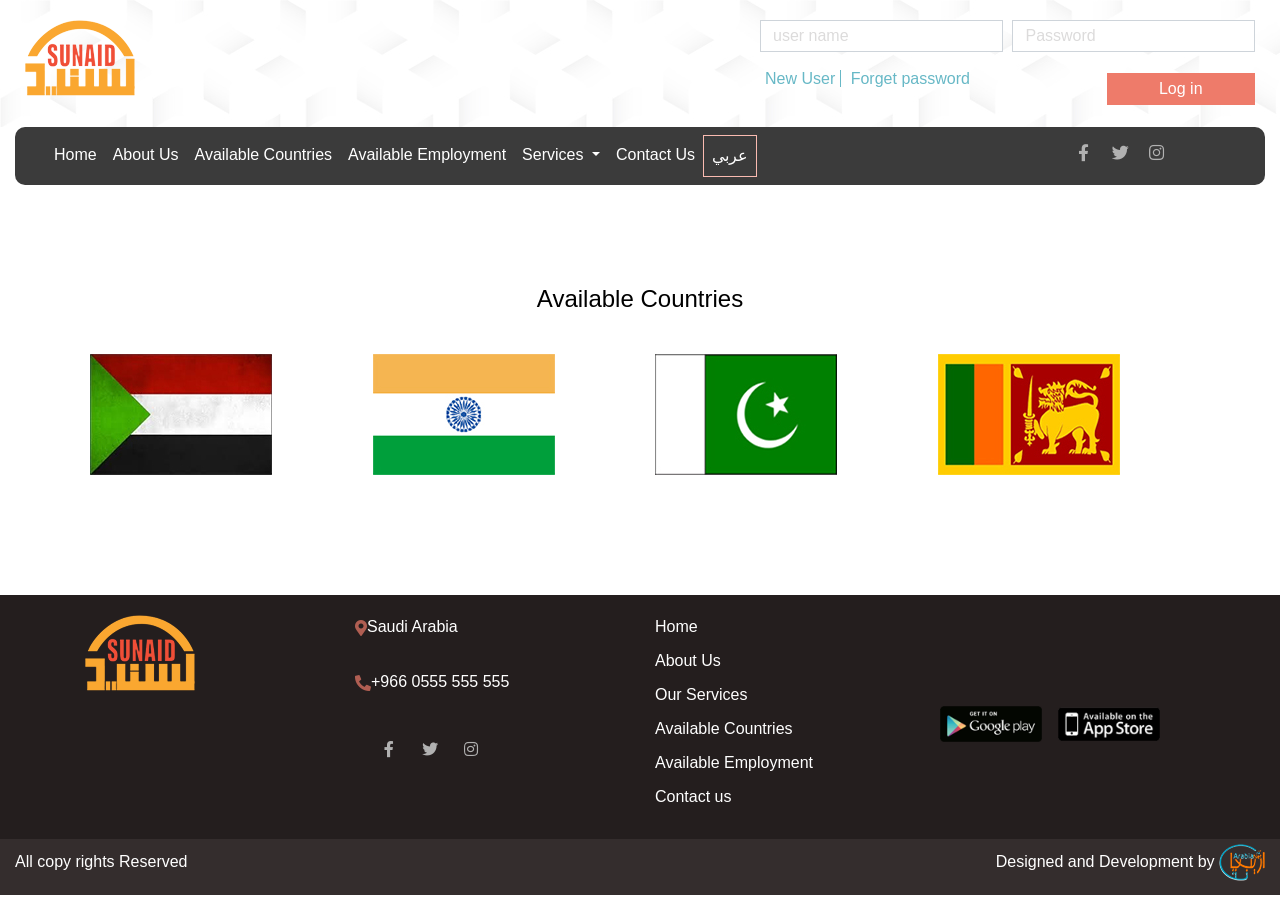
<file: countries-en.html>
<!DOCTYPE html>
<html>
	<head>
		<title>Countries</title>
		<meta charset="utf-8">
		<meta name="viewport" content="width=device-width, initial-scale=1">
		<link rel="stylesheet"  href="css/bootstrap.min.css">
		<link rel="stylesheet" type="text/css" href="css/owl.carousel.min.css">
		<link rel="stylesheet" type="text/css" href="css/owl.theme.default.min.css">
		<link rel="stylesheet" type="text/css" href="css/animate.css">
		<link rel="stylesheet" href="https://use.fontawesome.com/releases/v5.5.0/css/all.css" integrity="sha384-B4dIYHKNBt8Bc12p+WXckhzcICo0wtJAoU8YZTY5qE0Id1GSseTk6S+L3BlXeVIU" crossorigin="anonymous">
		<link rel="stylesheet"  href="css/style-en.css">
	</head>
	<body>
		<div class="upper-section">
			<div class="container-fluid">
				<div class="row justify-content-between">
					<div class="col-4 col-lg-6">
						<img src="images/logo.png">
					</div>
					<div class="col-8 col-lg-5">
						<div class="form-group group">
							
							<input type="text" name="user-name" placeholder="user name" class="form-control user-name">
							<input type="text" name="password" placeholder="Password" class="form-control password">
							<a href="#" class="new-user">New User</a>
							<a href="#">Forget password</a>
							<button class="btn">Log in</button>	
						
							
						</div>
					</div>
					
				</div>
			</div>
		</div>

		<div class="slider">
			<div class="container-fluid">
				<div class="home-menu">
					<div class="row justify-content-between">
						<div class="col-9 col-lg-9">
							<nav class="navbar navbar-expand-lg header">
								<div class="container-fluid">
								  	<button class="navbar-toggler navbar-light" type="button" data-toggle="collapse" data-target="#Mynav" aria-controls="Mynav" aria-expanded="false" aria-label="Toggle navigation">
								    <i class="fas fa-bars bars"></i>
								  	</button>

									<div class="collapse navbar-collapse home" id="Mynav">
									   	<ul class="navbar-nav ml-auto">
									   		<li class="nav-item">
									   			<a class="nav-link" href="index-en.html">Home</a>
									   		</li>
									   		<li class="nav-item">
									   			<a class="nav-link" href="about-us-en.html">About Us</a>
									   		</li>
									   		<li class="nav-item">
									   			<a class="nav-link" href="countries-en.html">Available Countries</a>
									   		</li>
									   		<li class="nav-item">
									   			<a class="nav-link" href="employment-en.html">Available Employment</a>
									   		</li>
									   		
											<li class="nav-item dropdown">
												<a class="nav-link dropdown-toggle" data-toggle="dropdown" id="Preview" href="#" role="button" aria-haspopup="true" aria-expanded="false">
												Services
												</a>
												<div class="dropdown-menu" aria-labelledby="Preview">
												<a class="dropdown-item" href="services-en.html">Dropdown Link 1</a>
												<a class="dropdown-item" href="services-en.html">Dropdown Link 2</a>
												<a class="dropdown-item" href="services-en.html">Dropdown Link 3</a>
												</div>
											</li>
											<li class="nav-item">
									   			<a class="nav-link" href="contact-en.html">Contact Us</a>
									   		</li>
									   		<li class="nav-item">
									   			<a class="nav-link english" href="index.html">عربي</a>
									   		</li>
									    </ul>
									</div>
								</div>
							</nav>
						</div>
						<div class="col-3 col-lg-3 icons">
							
								<a href="#"><i class="fab fa-facebook-f"></i></a>
								<a href="#"><i class="fab fa-twitter"></i></a>
								<a href="#"><i class="fab fa-instagram"></i></a>
							
						</div>
					</div>
				</div>
			</div>
		</div>


		<div class="countries-content text-center">
			<div class="container">
				<h4>Available Countries</h4>
				<div class="row">
					<div class="col-md-3 col-12">
						<div class="country">
							<img src="images/flag1.jpg">
							<div class="country-name">
								<p>Sudan</p>
							</div>
						</div>
						
					</div>
					<div class="col-md-3 col-12">
						<div class="country">
							<img src="images/flag2.jpg">
							<div class="country-name">
								<p>India</p>
							</div>
						</div>
					</div>
					<div class="col-md-3 col-12">
						<div class="country">
							<img src="images/flag3.jpg">
							<div class="country-name">
								<p>Pakistan</p>
							</div>
						</div>
					</div>
					<div class="col-md-3 col-12">
						<div class="country">
							<img src="images/flag4.jpg">
							<div class="country-name">
								<p>Sri Lanka</p>
							</div>
						</div>
					</div>
				</div>
			</div>
		</div>


		<div class="footer">
			<div class="container">
				<div class="row justify-content-between">

					<div class="col-3">
						<img src="images/logo.png">
					</div>
					<div class="col-3">
						<div class="contacts">
							<div class="row" style="margin-bottom: 15px">
								<i class="fas fa-map-marker-alt location"></i>
								<p>Saudi Arabia</p>
							</div>
							<div class="row" style="margin-bottom: 15px">
								<i class="fas fa-phone fa-flip-horizontal"></i>
								<p>+966 0555 555 555</p>
							</div>
							<div class="row footer-icons">
								<div class="col-md-12">
									<a href="#"><i class="fab fa-facebook-f"></i></a>			
									<a href="#"><i class="fab fa-twitter"></i></a>
									<a href="#"><i class="fab fa-instagram"></i></a>
								</div>
							</div>
						</div>
							
						
					</div>
					<div class="col-md-3">
						<div class="footer-menu">
							<a href="index-en.html">Home</a>
							<a href="about-us-en.html">About Us</a>
							<a href="services-en.html">Our Services</a>
							<a href="countries-en.html">Available Countries</a>
							<a href="employment-en.html">Available Employment</a>
							<a href="contact-en.html">Contact us</a>
							</div>
						
					</div>
					<div class="col-md-3 align-self-center">
						<div class="apps">
							<a href="#"><img src="images/google.png"></a>
							<a href="#"><img src="images/appstore.png"></a>
						</div>
						
						
					</div>

				</div>
			</div>
		</div>

		
		<div class="final">
			<div class="container-fluid">
				<div class="row" style="align-items: baseline;">
					<div class="col-md-6">
						<div class="copy">
							<p>All copy rights Reserved</p>
						</div>
					</div>
					<div class="col-md-6">
						<div class="design">
							<p>Designed and Development by</p>
							<img src="images/arabialogo.png">
						</div>
					</div>
				</div>
			</div>
		</div>


		<script type="text/javascript" src="js/jquery.js"></script>
		<script type="text/javascript" src="js/owl.carousel.min.js"></script>
		<script type="text/javascript" src="js/bootstrap.min.js" ></script>
		<script type="text/javascript" src="js/proper.js"></script>
		<script type="text/javascript" src="js/plugin.js"></script>

	</body>
</html>
</file>
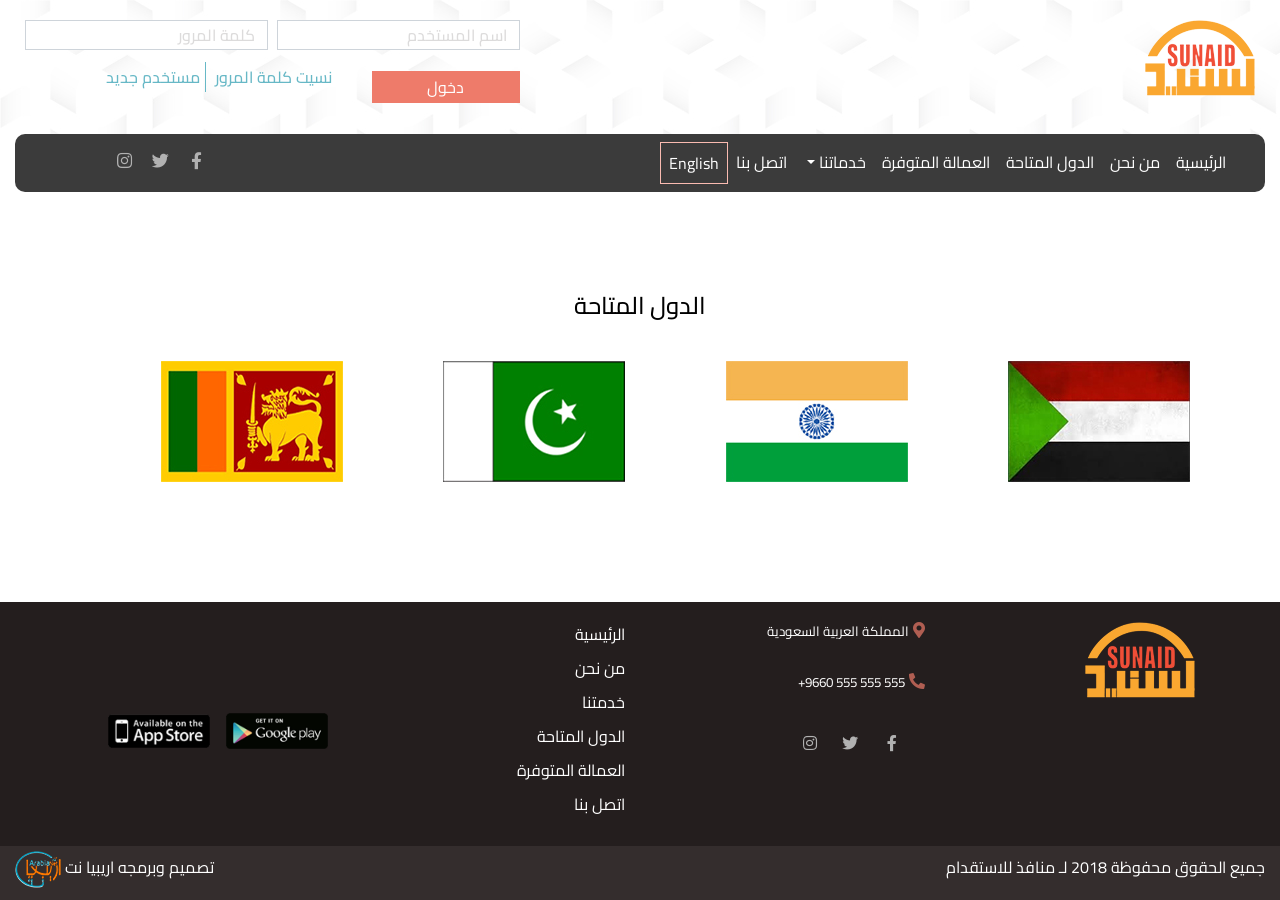
<file: countries.html>
<!DOCTYPE html>
<html>
	<head>
		<title>Countries</title>
		<meta charset="utf-8">
		<meta name="viewport" content="width=device-width, initial-scale=1">
		<link rel="stylesheet"  href="css/bootstrap.min.css">
		<link rel="stylesheet" type="text/css" href="css/owl.carousel.min.css">
		<link rel="stylesheet" type="text/css" href="css/owl.theme.default.min.css">
		<link rel="stylesheet" type="text/css" href="css/animate.css">
		<link rel="stylesheet" href="https://use.fontawesome.com/releases/v5.5.0/css/all.css" integrity="sha384-B4dIYHKNBt8Bc12p+WXckhzcICo0wtJAoU8YZTY5qE0Id1GSseTk6S+L3BlXeVIU" crossorigin="anonymous">
		<link href="https://fonts.googleapis.com/css?family=Cairo:400,700,900" rel="stylesheet">
		<link rel="stylesheet"  href="css/style.css">
	</head>
	<body>

		<div class="upper-section">
			<div class="container-fluid">
				<div class="row justify-content-between">
					<div class="col-4 col-lg-6">
						<img src="images/logo.png">
					</div>
					<div class="col-8 col-lg-5">
						<div class="form-group group">
							
							<input type="text" name="user-name" placeholder="اسم المستخدم" class="form-control user-name">
							<input type="text" name="password" placeholder="كلمة المرور" class="form-control password">
							<button class="btn">دخول</button>
							<a href="#">نسيت كلمة المرور</a>
							<a href="#" class="new-user">مستخدم جديد</a>	
						
							
						</div>
					</div>
					
				</div>
			</div>
		</div>

		<div class="slider">
			<div class="container-fluid">
				<div class="home-menu">
					<div class="row justify-content-between">
						<div class="col-7 col-lg-9">
							<nav class="navbar navbar-expand-lg header">
								<div class="container-fluid">
								  	<button class="navbar-toggler" type="button" data-toggle="collapse" data-target="#Mynav" aria-controls="Mynav" aria-expanded="false" aria-label="Toggle navigation">
								    <i class="fas fa-bars bars"></i>
								  	</button>

									<div class="collapse navbar-collapse home" id="Mynav">
									   	<ul class="navbar-nav ml-auto">
									   		<li class="nav-item">
									   			<a class="nav-link" href="index.html">الرئيسية</a>
									   		</li>
									   		<li class="nav-item">
									   			<a class="nav-link" href="about us.html">من نحن</a>
									   		</li>
									   		<li class="nav-item">
									   			<a class="nav-link" href="countries.html">الدول المتاحة</a>
									   		</li>
									   		<li class="nav-item">
									   			<a class="nav-link" href="employment.html">العمالة المتوفرة</a>
									   		</li>
									   		
											<li class="nav-item dropdown">
												<a class="nav-link dropdown-toggle" data-toggle="dropdown" id="Preview" href="services.html" role="button" aria-haspopup="true" aria-expanded="false">
												خدماتنا
												</a>
												<div class="dropdown-menu" aria-labelledby="Preview">
												<a class="dropdown-item" href="services.html">Dropdown Link 1</a>
												<a class="dropdown-item" href="services.html">Dropdown Link 2</a>
												<a class="dropdown-item" href="services.html">Dropdown Link 3</a>
												</div>
											</li>
											<li class="nav-item">
									   			<a class="nav-link" href="contact.html">اتصل بنا</a>
									   		</li>
									   		<li class="nav-item">
									   			<a class="nav-link english" href="index-en.html">English</a>
									   		</li>
									    </ul>
									</div>
								</div>
							</nav>
						</div>
						<div class="col-5 col-lg-3 icons">
							
								<a href="#"><i class="fab fa-facebook-f"></i></a>
								<a href="#"><i class="fab fa-twitter"></i></a>
								<a href="#"><i class="fab fa-instagram"></i></a>
							
						</div>
					</div>
				</div>
			</div>
		</div>

		<div class="countries-content text-center">
			<div class="container">
				<h4>الدول المتاحة</h4>
				<div class="row">
					<div class="col-md-3 col-12">
						<div class="country">
							<img src="images/flag1.jpg">
							<div class="country-name">
								<p>السودان</p>
							</div>
						</div>
						
					</div>
					<div class="col-md-3 col-12">
						<div class="country">
							<img src="images/flag2.jpg">
							<div class="country-name">
								<p>الهند</p>
							</div>
						</div>
					</div>
					<div class="col-md-3 col-12">
						<div class="country">
							<img src="images/flag3.jpg">
							<div class="country-name">
								<p>باكستان</p>
							</div>
						</div>
					</div>
					<div class="col-md-3 col-12">
						<div class="country">
							<img src="images/flag4.jpg">
							<div class="country-name">
								<p>سريلانكا</p>
							</div>
						</div>
					</div>
				</div>
			</div>
		</div>
		
		<div class="footer">
			<div class="container">
				<div class="row justify-content-between">

					<div class="col-3">
						<img src="images/logo.png">
					</div>
					<div class="col-3">
						<div class="contacts">
							<div class="row" style="margin-bottom: 15px">
								<i class="fas fa-map-marker-alt location"></i>
								<p>المملكة العربية السعودية</p>
							</div>
							<div class="row" style="margin-bottom: 15px">
								<i class="fas fa-phone fa-flip-horizontal"></i>
								<p>555 555 555 9660+</p>
							</div>
							<div class="row">
								<div class="col-md-12">
									<div class="footer-icons">
										<a href="#"><i class="fab fa-facebook-f"></i></a>		
										<a href="#"><i class="fab fa-twitter"></i></a>
										<a href="#"><i class="fab fa-instagram"></i></a>
									</div>
									
								</div>
							</div>
						
						</div>
						
					</div>
					<div class="col-md-3">
						<div class="footer-menu">
							<a href="index.html">الرئيسية</a>
							<a href="about-us.html">من نحن</a>
							<a href="services.html">خدمتنا</a>
							<a href="countries.html">الدول المتاحة</a>
							<a href="employment.html">العمالة المتوفرة</a>
							<a href="contact.html">اتصل بنا</a>

						</div>
					</div>
					<div class="col-md-3 align-self-center">
						<div class="apps">
							<a href="#"><img src="images/google.png"></a>
							<a href="#"><img src="images/appstore.png"></a>
						</div>
						
						
					</div>

				</div>
			</div>
		</div>

		<div class="final">
			<div class="container-fluid">
				<div class="row" style="align-items: baseline;">
					<div class="col-md-6">
						<div class="copy">
							<p>جميع الحقوق محفوظة 2018 لـ منافذ للاستقدام</p>
						</div>
					</div>
					<div class="col-md-6">
						<div class="design">
							<p>تصميم وبرمجه اريبيا نت</p>
							<img src="images/arabialogo.png">
						</div>
					</div>
				</div>
			</div>
		</div>

		<script type="text/javascript" src="js/jquery.js"></script>
		<script type="text/javascript" src="js/owl.carousel.min.js"></script>
		<script type="text/javascript" src="js/bootstrap.min.js" ></script>
		<script type="text/javascript" src="js/proper.js"></script>
		<script type="text/javascript" src="js/plugin.js"></script>
		
	</body>
</html>
</file>
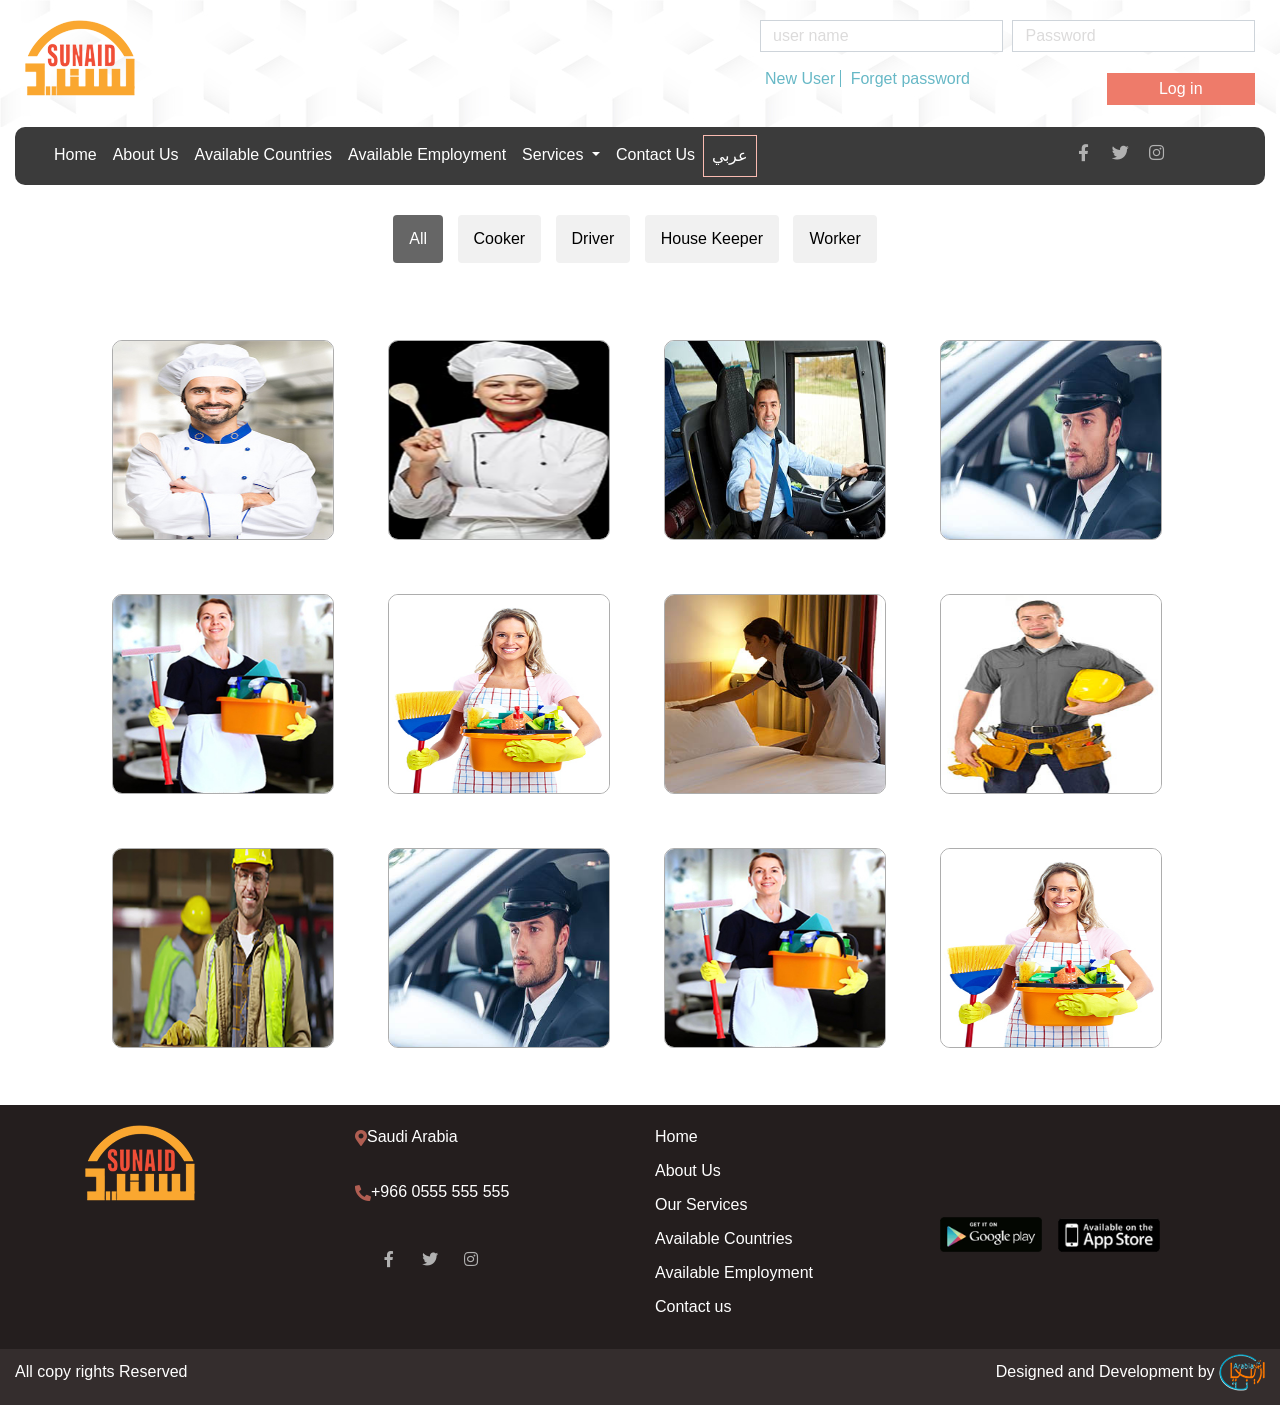
<file: employment-en.html>
<!DOCTYPE html>
<html>
	<head>
		<title>Sanid</title>
		<meta charset="utf-8">
		<meta name="viewport" content="width=device-width, initial-scale=1">
		<link rel="stylesheet"  href="css/bootstrap.min.css">
		<link rel="stylesheet" type="text/css" href="css/owl.carousel.min.css">
		<link rel="stylesheet" type="text/css" href="css/owl.theme.default.min.css">
		<link rel="stylesheet" type="text/css" href="css/animate.css">
		<link rel="stylesheet" href="https://use.fontawesome.com/releases/v5.5.0/css/all.css" integrity="sha384-B4dIYHKNBt8Bc12p+WXckhzcICo0wtJAoU8YZTY5qE0Id1GSseTk6S+L3BlXeVIU" crossorigin="anonymous">
		<link rel="stylesheet"  href="css/style-en.css">
	</head>
	<body>

		<div class="upper-section">
			<div class="container-fluid">
				<div class="row justify-content-between">
					<div class="col-4 col-lg-6">
						<img src="images/logo.png">
					</div>
					<div class="col-8 col-lg-5">
						<div class="form-group group">
							
							<input type="text" name="user-name" placeholder="user name" class="form-control user-name">
							<input type="text" name="password" placeholder="Password" class="form-control password">
							<a href="#" class="new-user">New User</a>
							<a href="#">Forget password</a>
							<button class="btn">Log in</button>	
						
							
						</div>
					</div>
					
				</div>
			</div>
		</div>

		<div class="slider">
			<div class="container-fluid">
				<div class="home-menu">
					<div class="row justify-content-between">
						<div class="col-9 col-lg-9">
							<nav class="navbar navbar-expand-lg header">
								<div class="container-fluid">
								  	<button class="navbar-toggler navbar-light" type="button" data-toggle="collapse" data-target="#Mynav" aria-controls="Mynav" aria-expanded="false" aria-label="Toggle navigation">
								    <i class="fas fa-bars bars"></i>
								  	</button>

									<div class="collapse navbar-collapse home" id="Mynav">
									   	<ul class="navbar-nav ml-auto">
									   		<li class="nav-item">
									   			<a class="nav-link" href="index-en.html">Home</a>
									   		</li>
									   		<li class="nav-item">
									   			<a class="nav-link" href="about-us-en.html">About Us</a>
									   		</li>
									   		<li class="nav-item">
									   			<a class="nav-link" href="countries-en.html">Available Countries</a>
									   		</li>
									   		<li class="nav-item">
									   			<a class="nav-link" href="employment-en.html">Available Employment</a>
									   		</li>
									   		
											<li class="nav-item dropdown">
												<a class="nav-link dropdown-toggle" data-toggle="dropdown" id="Preview" href="services-en.html" role="button" aria-haspopup="true" aria-expanded="false">
												Services
												</a>
												<div class="dropdown-menu" aria-labelledby="Preview">
												<a class="dropdown-item" href="services-en.html">Dropdown Link 1</a>
												<a class="dropdown-item" href="services-en.html">Dropdown Link 2</a>
												<a class="dropdown-item" href="services-en.html">Dropdown Link 3</a>
												</div>
											</li>
											<li class="nav-item">
									   			<a class="nav-link" href="contact-en.html">Contact Us</a>
									   		</li>
									   		<li class="nav-item">
									   			<a class="nav-link english" href="index.html">عربي</a>
									   		</li>
									    </ul>
									</div>
								</div>
							</nav>
						</div>
						<div class="col-3 col-lg-3 icons">
							
								<a href="#"><i class="fab fa-facebook-f"></i></a>
								<a href="#"><i class="fab fa-twitter"></i></a>
								<a href="#"><i class="fab fa-instagram"></i></a>
							
						</div>
					</div>
				</div>
			</div>
		</div>

		<div class="employ-content">
			<div class="container">

				<div id="myBtnContainer">
				  <button class="btn active" onclick="filterSelection('all')">All</button>
				  <button class="btn" onclick="filterSelection('Cookers')">Cooker</button>
				  <button class="btn" onclick="filterSelection('drivers')">Driver</button>
				  <button class="btn" onclick="filterSelection('housekeepers')">House Keeper</button>
				  <button class="btn" onclick="filterSelection('workers')">Worker</button>
				</div>
				<div class="row">
					<div class="col-md-12">
							<div class="my-container">
						  <div class="filterDiv Cookers">
						  	<img src="images/cooker.jpg">
						  </div>
						  <div class="filterDiv Cookers">
						  	<img src="images/cooker1.png">
						  </div>
						  <div class="filterDiv drivers">
						  	<img src="images/driver1.jpeg">
						  </div>
						  <div class="filterDiv drivers">
						  	<img src="images/driver2.jpg">
						  	</div>
						 	 <div class="filterDiv housekeepers">
						  	<img src="images/Housekeeper1.jpg">
						  	</div>
						  	<div class="filterDiv housekeepers">
						  		<img src="images/cooker2.jpg">
						  	</div>
						  	<div class="filterDiv housekeepers">
					  		<img src="images/Housekeeper3.jpg">
						  </div>
						  <div class="filterDiv workers">
						  	<img src="images/worker1.jpg">
						  </div>
						 
						  <div class="filterDiv workers">
						  	<img src="images/worker2.jpg">
						  </div>
						  <div class="filterDiv drivers">
						  	<img src="images/driver2.jpg">
						  	</div>
						 	 <div class="filterDiv housekeepers">
						  	<img src="images/Housekeeper1.jpg">
						  	</div>
						  	<div class="filterDiv housekeepers">
						  		<img src="images/cooker2.jpg">
						  	</div>
					</div>
					</div>
				
				</div>
				
			</div>
		</div>

		<div class="footer">
			<div class="container">
				<div class="row justify-content-between">

					<div class="col-3">
						<img src="images/logo.png">
					</div>
					<div class="col-3">
						<div class="contacts">
							<div class="row" style="margin-bottom: 15px">
								<i class="fas fa-map-marker-alt location"></i>
								<p>Saudi Arabia</p>
							</div>
							<div class="row" style="margin-bottom: 15px">
								<i class="fas fa-phone fa-flip-horizontal"></i>
								<p>+966 0555 555 555</p>
							</div>
							<div class="row footer-icons">
								<div class="col-md-12">
									<a href="#"><i class="fab fa-facebook-f"></i></a>			
									<a href="#"><i class="fab fa-twitter"></i></a>
									<a href="#"><i class="fab fa-instagram"></i></a>
								</div>
							</div>
						</div>
							
						
					</div>
					<div class="col-md-3">
						<div class="footer-menu">
							<a href="index-en.html">Home</a>
							<a href="about-us-en.html">About Us</a>
							<a href="services-en.html">Our Services</a>
							<a href="countries-en.html">Available Countries</a>
							<a href="employment-en.html">Available Employment</a>
							<a href="contact-en.html">Contact us</a>
							</div>
						
					</div>
					<div class="col-md-3 align-self-center">
						<div class="apps">
							<a href="#"><img src="images/google.png"></a>
							<a href="#"><img src="images/appstore.png"></a>
						</div>
						
						
					</div>

				</div>
			</div>
		</div>

		
		<div class="final">
			<div class="container-fluid">
				<div class="row" style="align-items: baseline;">
					<div class="col-md-6">
						<div class="copy">
							<p>All copy rights Reserved</p>
						</div>
					</div>
					<div class="col-md-6">
						<div class="design">
							<p>Designed and Development by</p>
							<img src="images/arabialogo.png">
						</div>
					</div>
				</div>
			</div>
		</div>


		<script type="text/javascript" src="js/jquery.js"></script>
		<script type="text/javascript" src="js/owl.carousel.min.js"></script>
		<script type="text/javascript" src="js/bootstrap.min.js" ></script>
		<script type="text/javascript" src="js/proper.js"></script>
		<script type="text/javascript" src="js/plugin.js"></script>
	</body>
</html>
</file>
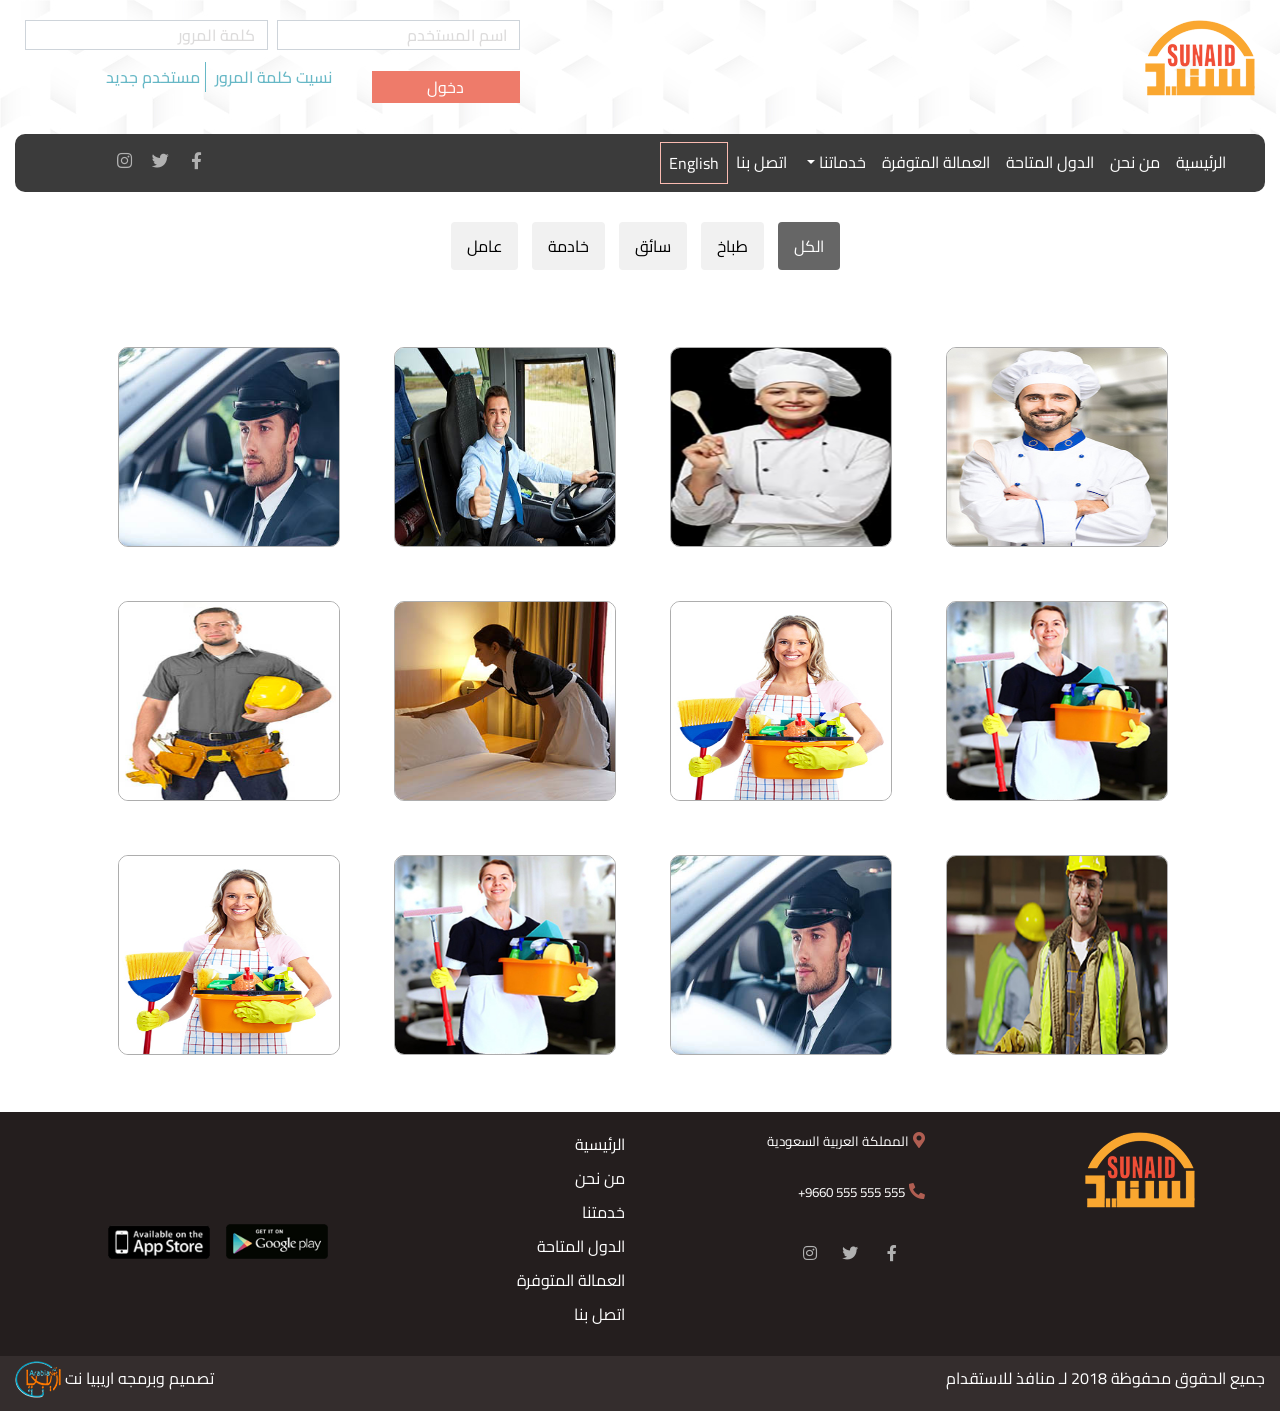
<file: employment.html>
<!DOCTYPE html>
<html>
	<head>
		<title>Employment</title>
		<meta charset="utf-8">
		<meta name="viewport" content="width=device-width, initial-scale=1">
		<link rel="stylesheet"  href="css/bootstrap.min.css">
		<link rel="stylesheet" type="text/css" href="css/owl.carousel.min.css">
		<link rel="stylesheet" type="text/css" href="css/owl.theme.default.min.css">
		<link rel="stylesheet" type="text/css" href="css/animate.css">
		<link rel="stylesheet" href="https://use.fontawesome.com/releases/v5.5.0/css/all.css" integrity="sha384-B4dIYHKNBt8Bc12p+WXckhzcICo0wtJAoU8YZTY5qE0Id1GSseTk6S+L3BlXeVIU" crossorigin="anonymous">
		<link href="https://fonts.googleapis.com/css?family=Cairo:400,700,900" rel="stylesheet">
		<link rel="stylesheet"  href="css/style.css">
	</head>
	<body>

		<div class="upper-section">
			<div class="container-fluid">
				<div class="row justify-content-between">
					<div class="col-4 col-lg-6">
						<img src="images/logo.png">
					</div>
					<div class="col-8 col-lg-5">
						<div class="form-group group">
							
							<input type="text" name="user-name" placeholder="اسم المستخدم" class="form-control user-name">
							<input type="text" name="password" placeholder="كلمة المرور" class="form-control password">
							<button class="btn">دخول</button>
							<a href="#">نسيت كلمة المرور</a>
							<a href="#" class="new-user">مستخدم جديد</a>	
						
							
						</div>
					</div>
					
				</div>
			</div>
		</div>

		<div class="slider">
			<div class="container-fluid">
				<div class="home-menu">
					<div class="row justify-content-between">
						<div class="col-7 col-lg-9">
							<nav class="navbar navbar-expand-lg header">
								<div class="container-fluid">
								  	<button class="navbar-toggler" type="button" data-toggle="collapse" data-target="#Mynav" aria-controls="Mynav" aria-expanded="false" aria-label="Toggle navigation">
								    <i class="fas fa-bars bars"></i>
								  	</button>

									<div class="collapse navbar-collapse home" id="Mynav">
									   	<ul class="navbar-nav ml-auto">
									   		<li class="nav-item">
									   			<a class="nav-link" href="index.html">الرئيسية</a>
									   		</li>
									   		<li class="nav-item">
									   			<a class="nav-link" href="about-us.html">من نحن</a>
									   		</li>
									   		<li class="nav-item">
									   			<a class="nav-link" href="countries.html">الدول المتاحة</a>
									   		</li>
									   		<li class="nav-item">
									   			<a class="nav-link" href="employment.html">العمالة المتوفرة</a>
									   		</li>
									   		
											<li class="nav-item dropdown">
												<a class="nav-link dropdown-toggle" data-toggle="dropdown" id="Preview" href="services.html" role="button" aria-haspopup="true" aria-expanded="false">
												خدماتنا
												</a>
												<div class="dropdown-menu" aria-labelledby="Preview">
												<a class="dropdown-item" href="services.html">Dropdown Link 1</a>
												<a class="dropdown-item" href="services.html">Dropdown Link 2</a>
												<a class="dropdown-item" href="services.html">Dropdown Link 3</a>
												</div>
											</li>
											<li class="nav-item">
									   			<a class="nav-link" href="contact.html">اتصل بنا</a>
									   		</li>
									   		<li class="nav-item">
									   			<a class="nav-link english" href="index-en.html">English</a>
									   		</li>
									    </ul>
									</div>
								</div>
							</nav>
						</div>
						<div class="col-5 col-lg-3 icons">
							
								<a href="#"><i class="fab fa-facebook-f"></i></a>
								<a href="#"><i class="fab fa-twitter"></i></a>
								<a href="#"><i class="fab fa-instagram"></i></a>
							
						</div>
					</div>
				</div>
			</div>
		</div>

		<div class="employ-content">
			<div class="container">

				<div id="myBtnContainer">
				  <button class="btn active" onclick="filterSelection('all')">الكل</button>
				  <button class="btn" onclick="filterSelection('Cookers')">طباخ</button>
				  <button class="btn" onclick="filterSelection('drivers')">سائق</button>
				  <button class="btn" onclick="filterSelection('housekeepers')">خادمة</button>
				  <button class="btn" onclick="filterSelection('workers')">عامل</button>
				</div>
				<div class="row">
					<div class="col-md-12">
							<div class="my-container">
						  <div class="filterDiv Cookers">
						  	<img src="images/cooker.jpg">
						  </div>
						  <div class="filterDiv Cookers">
						  	<img src="images/cooker1.png">
						  </div>
						  <div class="filterDiv drivers">
						  	<img src="images/driver1.jpeg">
						  </div>
						  <div class="filterDiv drivers">
						  	<img src="images/driver2.jpg">
						  	</div>
						 	 <div class="filterDiv housekeepers">
						  	<img src="images/Housekeeper1.jpg">
						  	</div>
						  	<div class="filterDiv housekeepers">
						  		<img src="images/cooker2.jpg">
						  	</div>
						  	<div class="filterDiv housekeepers">
					  		<img src="images/Housekeeper3.jpg">
						  </div>
						  <div class="filterDiv workers">
						  	<img src="images/worker1.jpg">
						  </div>
						 
						  <div class="filterDiv workers">
						  	<img src="images/worker2.jpg">
						  </div>
						  <div class="filterDiv drivers">
						  	<img src="images/driver2.jpg">
						  	</div>
						 	 <div class="filterDiv housekeepers">
						  	<img src="images/Housekeeper1.jpg">
						  	</div>
						  	<div class="filterDiv housekeepers">
						  		<img src="images/cooker2.jpg">
						  	</div>
					</div>
					</div>
				
				</div>
				
			</div>
		</div>
			
		

		<div class="footer">
			<div class="container">
				<div class="row justify-content-between">

					<div class="col-3">
						<img src="images/logo.png">
					</div>
					<div class="col-3">
						<div class="contacts">
							<div class="row" style="margin-bottom: 15px">
								<i class="fas fa-map-marker-alt location"></i>
								<p>المملكة العربية السعودية</p>
							</div>
							<div class="row" style="margin-bottom: 15px">
								<i class="fas fa-phone fa-flip-horizontal"></i>
								<p>555 555 555 9660+</p>
							</div>
							<div class="row">
								<div class="col-md-12">
									<div class="footer-icons">
										<a href="#"><i class="fab fa-facebook-f"></i></a>		
										<a href="#"><i class="fab fa-twitter"></i></a>
										<a href="#"><i class="fab fa-instagram"></i></a>
									</div>
									
								</div>
							</div>
						
						</div>
						
					</div>
					<div class="col-md-3">
						<div class="footer-menu">
							<a href="index.html">الرئيسية</a>
							<a href="about-us.html">من نحن</a>
							<a href="services.html">خدمتنا</a>
							<a href="countries.html">الدول المتاحة</a>
							<a href="employment.html">العمالة المتوفرة</a>
							<a href="contact.html">اتصل بنا</a>

						</div>
					</div>
					<div class="col-md-3 align-self-center">
						<div class="apps">
							<a href="#"><img src="images/google.png"></a>
							<a href="#"><img src="images/appstore.png"></a>
						</div>
						
						
					</div>

				</div>
			</div>
		</div>

		<div class="final">
			<div class="container-fluid">
				<div class="row" style="align-items: baseline;">
					<div class="col-md-6">
						<div class="copy">
							<p>جميع الحقوق محفوظة 2018 لـ منافذ للاستقدام</p>
						</div>
					</div>
					<div class="col-md-6">
						<div class="design">
							<p>تصميم وبرمجه اريبيا نت</p>
							<img src="images/arabialogo.png">
						</div>
					</div>
				</div>
			</div>
		</div>


		<script type="text/javascript" src="js/jquery.js"></script>
		<script type="text/javascript" src="js/owl.carousel.min.js"></script>
		<script type="text/javascript" src="js/bootstrap.min.js" ></script>
		<script type="text/javascript" src="js/proper.js"></script>
		<script type="text/javascript" src="js/plugin.js"></script>
		
	</body>
</html>
</file>
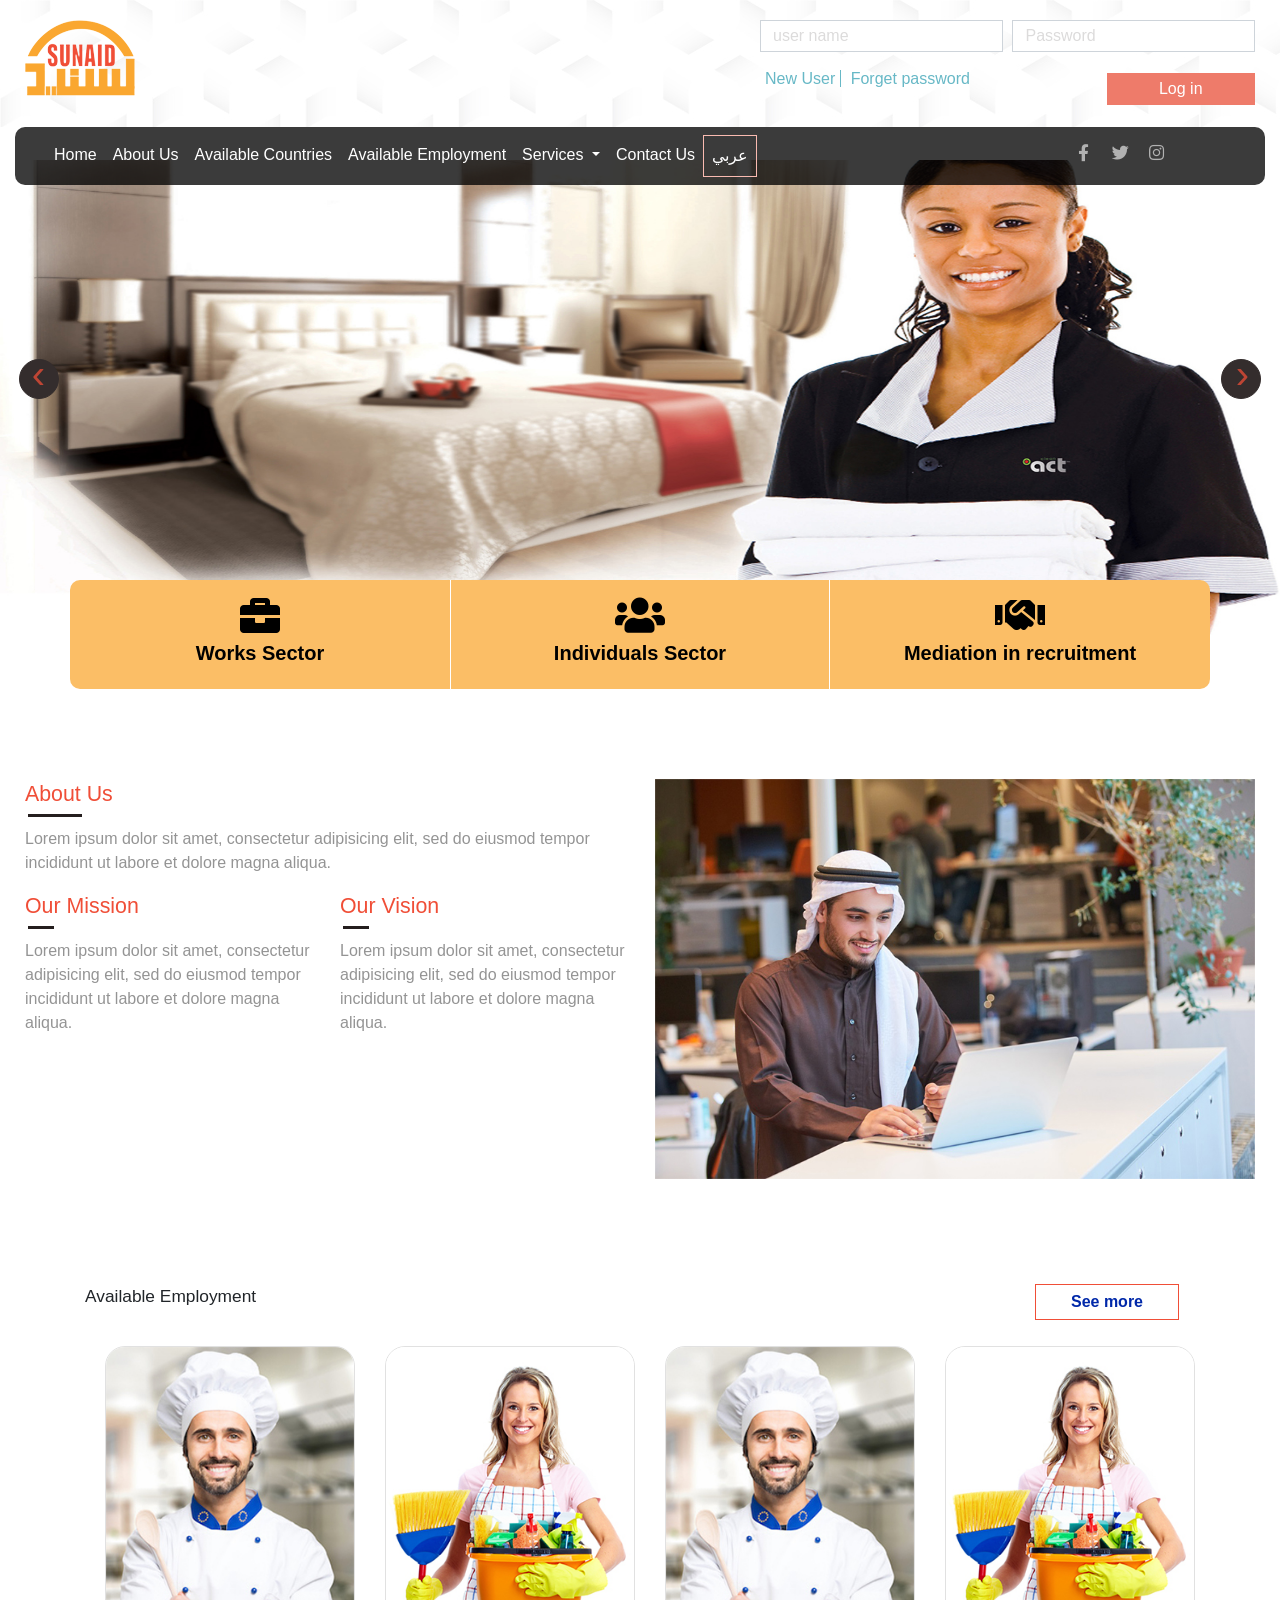
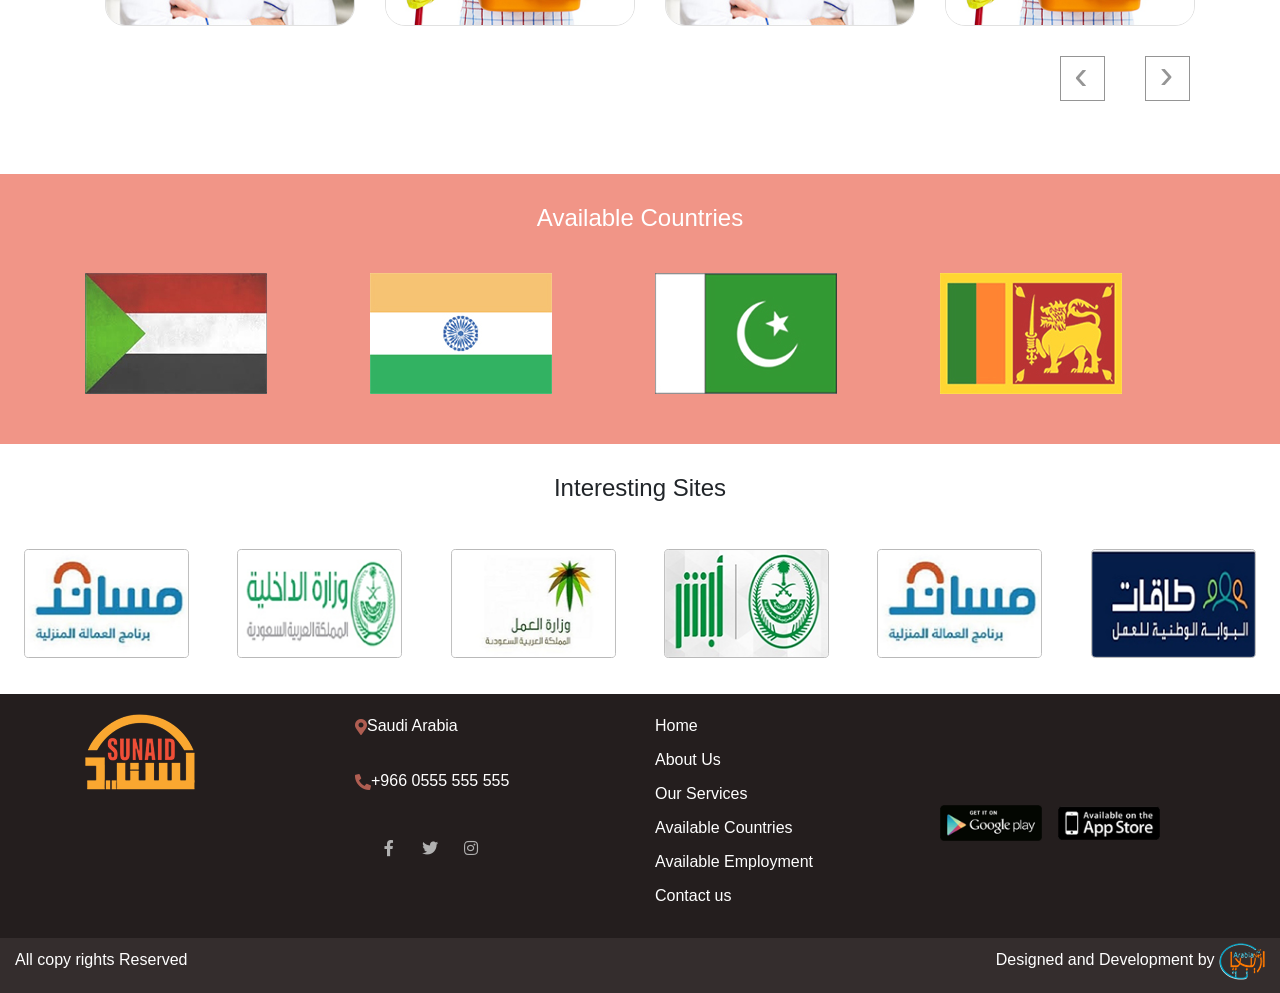
<file: index-en.html>
<!DOCTYPE html>
<html>
	<head>
		<title>Sanid</title>
		<meta charset="utf-8">
		<meta name="viewport" content="width=device-width, initial-scale=1">
		<link rel="stylesheet"  href="css/bootstrap.min.css">
		<link rel="stylesheet" type="text/css" href="css/owl.carousel.min.css">
		<link rel="stylesheet" type="text/css" href="css/owl.theme.default.min.css">
		<link rel="stylesheet" type="text/css" href="css/animate.css">
		<link rel="stylesheet" href="https://use.fontawesome.com/releases/v5.5.0/css/all.css" integrity="sha384-B4dIYHKNBt8Bc12p+WXckhzcICo0wtJAoU8YZTY5qE0Id1GSseTk6S+L3BlXeVIU" crossorigin="anonymous">
		<link rel="stylesheet"  href="css/style-en.css">
	</head>
	<body>

		<div class="upper-section">
			<div class="container-fluid">
				<div class="row justify-content-between">
					<div class="col-4 col-lg-6">
						<img src="images/logo.png">
					</div>
					<div class="col-8 col-lg-5">
						<div class="form-group group">
							
							<input type="text" name="user-name" placeholder="user name" class="form-control user-name">
							<input type="text" name="password" placeholder="Password" class="form-control password">
							<a href="#" class="new-user">New User</a>
							<a href="#">Forget password</a>
							<button class="btn">Log in</button>	
						
							
						</div>
					</div>
					
				</div>
			</div>
		</div>

		<div class="slider">
			<div class="container-fluid">
				<div class="home-menu">
					<div class="row justify-content-between">
						<div class="col-9 col-lg-9">
							<nav class="navbar navbar-expand-lg header">
								<div class="container-fluid">
								  	<button class="navbar-toggler navbar-light" type="button" data-toggle="collapse" data-target="#Mynav" aria-controls="Mynav" aria-expanded="false" aria-label="Toggle navigation">
								    <i class="fas fa-bars bars"></i>
								  	</button>

									<div class="collapse navbar-collapse home" id="Mynav">
									   	<ul class="navbar-nav ml-auto">
									   		<li class="nav-item">
									   			<a class="nav-link" href="index-en.html">Home</a>
									   		</li>
									   		<li class="nav-item">
									   			<a class="nav-link" href="about-us-en.html">About Us</a>
									   		</li>
									   		<li class="nav-item">
									   			<a class="nav-link" href="countries-en.html">Available Countries</a>
									   		</li>
									   		<li class="nav-item">
									   			<a class="nav-link" href="employment-en.html">Available Employment</a>
									   		</li>
									   		
											<li class="nav-item dropdown">
												<a class="nav-link dropdown-toggle" data-toggle="dropdown" id="Preview" href="#" role="button" aria-haspopup="true" aria-expanded="false">
												Services
												</a>
												<div class="dropdown-menu" aria-labelledby="Preview">
												<a class="dropdown-item" href="services-en.html">Dropdown Link 1</a>
												<a class="dropdown-item" href="services-en.html">Dropdown Link 2</a>
												<a class="dropdown-item" href="services-en.html">Dropdown Link 3</a>
												</div>
											</li>
											<li class="nav-item">
									   			<a class="nav-link" href="contact-en.html">Contact Us</a>
									   		</li>
									   		<li class="nav-item">
									   			<a class="nav-link english" href="index.html">عربي</a>
									   		</li>
									    </ul>
									</div>
								</div>
							</nav>
						</div>
						<div class="col-3 col-lg-3 icons">
						
								<a href="#"><i class="fab fa-facebook-f"></i></a>
								<a href="#"><i class="fab fa-twitter"></i></a>
								<a href="#"><i class="fab fa-instagram"></i></a>
							
						</div>
					</div>
				</div>
				<div class="row main-slider">
					<div class="owl-carousel owl-theme" id="slider1">
		    			<div class="item item1">
		    				<img src="images/pic1.jpg">
		    			</div>
		    			<div class="item item1">
		    				<img src="images/man.jpg">
		    			</div>
		    			<div class="item item1">
		    				<img src="images/pic1.jpg">
		    			</div>
		    			<div class="item item1">
		    				<img src="images/man.jpg">
		    			</div>
		    			
					</div>
				</div>
				
					
				<div class="container categories">
					<div class="row">
						<div class="col-md-4 col-sm-4">
							<a href="#">
								<div class="first">
									<i class="fas fa-briefcase fa-2x"></i>
									<p>Works Sector</p>
								</div>
							</a>
							
						</div>
						<div class="col-md-4 col-sm-4">
							<a href="#">
								<div class="middle">					
									<i class="fas fa-users fa-2x"></i>
									<p>Individuals Sector</p>
								</div>
							</a>
						</div>
						<div class="col-md-4 col-sm-4">
							<a href="#">
								<div class="third">
								
									<i class="fas fa-handshake fa-2x"></i>
									<p>Mediation in recruitment</p>
								</div>
							</a>
						</div>
					</div>
				</div>
			</div>
		</div>	

		<div class="who-we">
			<div class="container-fluid">
				<div class="row">
				<div class="col-md-6">
					<div class="row">
						<div class="col-md-12">
							<p class="title">About Us</p>
							<p class="details">Lorem ipsum dolor sit amet, consectetur adipisicing elit, sed do eiusmod tempor incididunt ut labore et dolore magna aliqua. </p>
						</div>
					</div>
					<div class="row">
						<div class="col-md-6">
							<p class="title">Our Mission</p>
							<p class="details">Lorem ipsum dolor sit amet, consectetur adipisicing elit, sed do eiusmod tempor incididunt ut labore et dolore magna aliqua.</p>
						</div>
						<div class="col-md-6">
							<p class="title">Our Vision</p>
							<p class="details">Lorem ipsum dolor sit amet, consectetur adipisicing elit, sed do eiusmod tempor incididunt ut labore et dolore magna aliqua.</p>
						</div>
						
					</div>
				</div>
				<div class="col-md-6">
					<img src="images/man.jpg">
				</div>
			</div>
			</div>
		</div>


		<div class="second-slider">
			<div class="container">
				<div class="row justify-content-between" style="margin-bottom: 20px;">
					<div class="col-md-4">
						<p>Available Employment</p>
					</div>
					<div class="col-md-2">
						<button class="btn">See more</button>
					</div>
				</div>
				
				<div class="owl-carousel owl-theme" id="slider2">
	    			<div class="item item2">
	    				<img src="images/cooker2.jpg">
	    				<a href="#">
	    					<div class="job">
	    						<p>House Keeper</p>
	    					</div>
	    				</a>
	    			</div>
	    			<div class="item item2">
	    				<img src="images/cooker.jpg">
	    				<a href="#">
	    					<div class="job">
	    						<p>Cooker</p>
	    					</div>
	    				</a>
	    			</div>
	    			<div class="item item2">
	    				<img src="images/cooker2.jpg">
	    				<a href="#">
	    					<div class="job">
	    						<p>House Keeper</p>
	    					</div>
	    				</a>
	    			</div>
	    			<div class="item item2">
	    				<img src="images/cooker.jpg">
	    				<a href="#">
	    					<div class="job">
	    						<p>Cooker</p>
	    					</div>
	    				</a>
	    			</div>
	    			<div class="item item2">
	    				<img src="images/cooker.jpg">
	    				<a href="#">
	    					<div class="job">
	    						<p>Cooker</p>
	    					</div>
	    				</a>
	    			</div>
				</div>
			</div>			
		</div>

		<div class="countries text-center">
			<div class="container">
				<h4>Available Countries</h4>
				<div class="row">
					<div class="col-md-3 col-12">
						<div class="country">
							<img src="images/flag1.jpg">
							<div class="country-name">
								<p>Sudan</p>
							</div>
						</div>
						
					</div>
					<div class="col-md-3 col-12">
						<div class="country">
							<img src="images/flag2.jpg">
							<div class="country-name">
								<p>India</p>
							</div>
						</div>
					</div>
					<div class="col-md-3 col-12">
						<div class="country">
							<img src="images/flag3.jpg">
							<div class="country-name">
								<p>Pakistan</p>
							</div>
						</div>
					</div>
					<div class="col-md-3 col-12">
						<div class="country">
							<img src="images/flag4.jpg">
							<div class="country-name">
								<p>Sri Lanka</p>
							</div>
						</div>
					</div>
				</div>
			</div>
		</div>

		<div class="sites text-center">
			<div class="container-fluid">
				<h4> Interesting Sites</h4>
				<div class="row">
					<div class="col-md-2 col-12">
						<div class="site">
							<a href="#"><img src="images/site1.png"></a>	
						</div>
						
					</div>
					<div class="col-md-2 col-12">
						<div class="site">
							<a href="#"><img src="images/site2.png"></a>	
						</div>
					</div>
					<div class="col-md-2 col-12">
						<div class="site">
							<a href="#"><img src="images/site3.png"></a>	
						</div>
					</div>
					<div class="col-md-2 col-12">
						<div class="site">
							<a href="#"><img src="images/site4.png"></a>	
						</div>
					</div>
					<div class="col-md-2 col-12">
						<div class="site">
							<a href="#"><img src="images/site1.png"></a>	
						</div>
					</div>
					<div class="col-md-2 col-12">
						<div class="site">
							<a href="#"><img src="images/site5.png"></a>	
						</div>
					</div>
				</div>
			</div>
		</div>


		<div class="footer">
			<div class="container">
				<div class="row justify-content-between">

					<div class="col-3">
						<img src="images/logo.png">
					</div>
					<div class="col-3">
						<div class="contacts">
							<div class="row" style="margin-bottom: 15px">
								<i class="fas fa-map-marker-alt location"></i>
								<p>Saudi Arabia</p>
							</div>
							<div class="row" style="margin-bottom: 15px">
								<i class="fas fa-phone fa-flip-horizontal"></i>
								<p>+966 0555 555 555</p>
							</div>
							<div class="row footer-icons">
								<div class="col-md-12">
									<a href="#"><i class="fab fa-facebook-f"></i></a>			
									<a href="#"><i class="fab fa-twitter"></i></a>
									<a href="#"><i class="fab fa-instagram"></i></a>
								</div>
							</div>
						</div>
							
						
					</div>
					<div class="col-md-3">
						<div class="footer-menu">
							<a href="index-en.html">Home</a>
							<a href="about-us-en.html">About Us</a>
							<a href="services-en.html">Our Services</a>
							<a href="countries-en.html">Available Countries</a>
							<a href="employment-en.html">Available Employment</a>
							<a href="contact-en.html">Contact us</a>
							</div>
						
					</div>
					<div class="col-md-3 align-self-center">
						<div class="apps">
							<a href="#"><img src="images/google.png"></a>
							<a href="#"><img src="images/appstore.png"></a>
						</div>
						
						
					</div>

				</div>
			</div>
		</div>

		
		<div class="final">
			<div class="container-fluid">
				<div class="row" style="align-items: baseline;">
					<div class="col-md-6">
						<div class="copy">
							<p>All copy rights Reserved</p>
						</div>
					</div>
					<div class="col-md-6">
						<div class="design">
							<p>Designed and Development by</p>
							<img src="images/arabialogo.png">
						</div>
					</div>
				</div>
			</div>
		</div>

		<script type="text/javascript" src="js/jquery.js"></script>
		<script type="text/javascript" src="js/owl.carousel.min.js"></script>
		<script type="text/javascript" src="js/bootstrap.min.js" ></script>
		<script type="text/javascript" src="js/proper.js"></script>
		<script type="text/javascript" src="js/plugin.js"></script>
	</body>
</html>
</file>
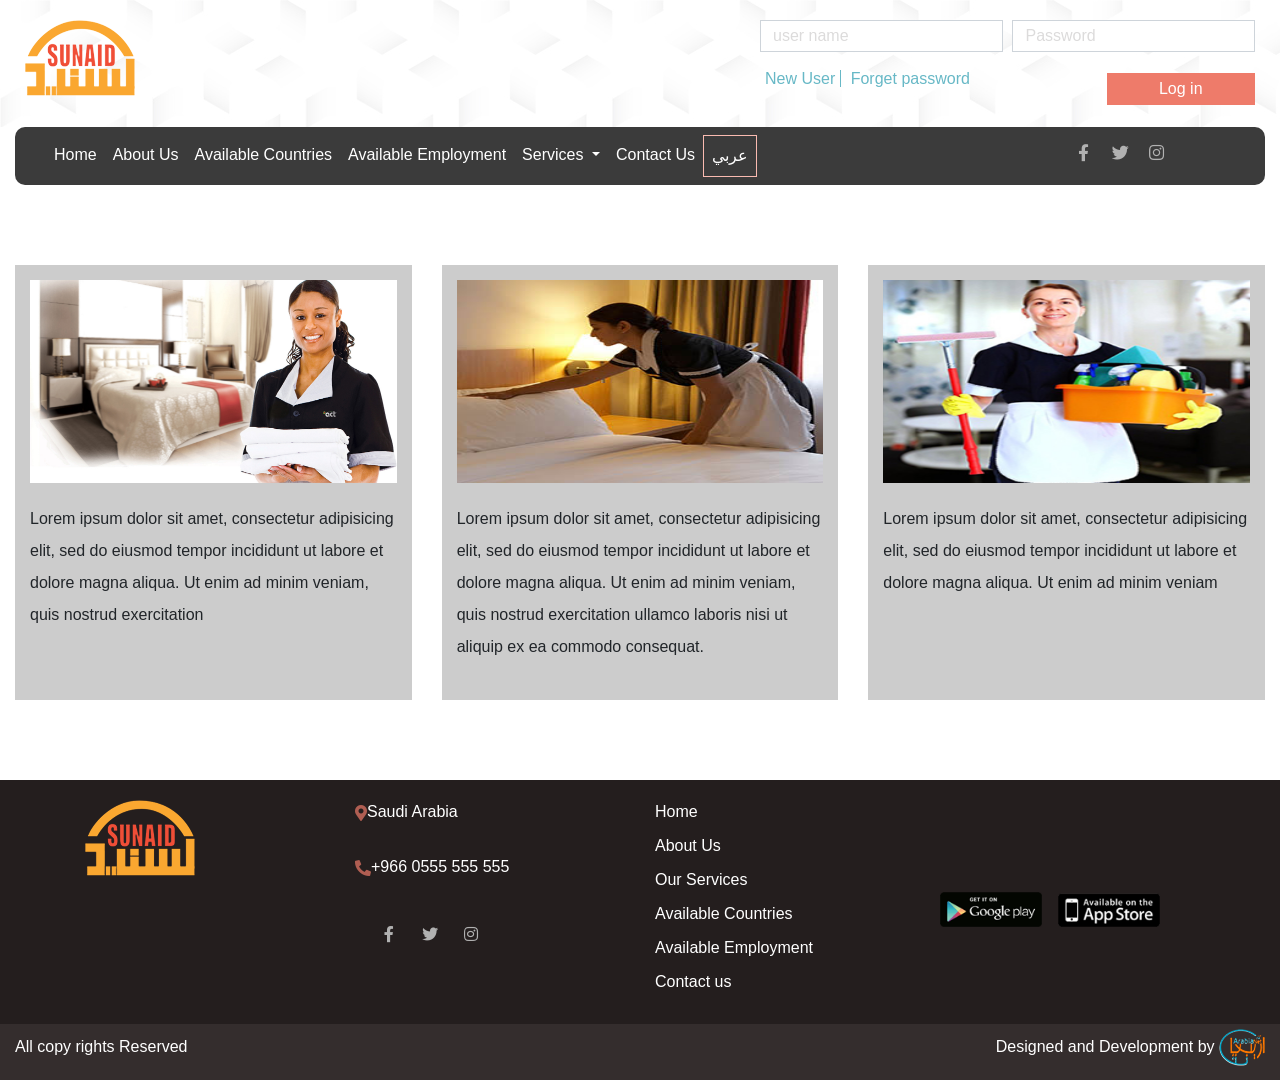
<file: services-en.html>
<!DOCTYPE html>
<html>
	<head>
		<title>Services</title>
		<meta charset="utf-8">
		<meta name="viewport" content="width=device-width, initial-scale=1">
		<link rel="stylesheet"  href="css/bootstrap.min.css">
		<link rel="stylesheet" type="text/css" href="css/owl.carousel.min.css">
		<link rel="stylesheet" type="text/css" href="css/owl.theme.default.min.css">
		<link rel="stylesheet" type="text/css" href="css/animate.css">
		<link rel="stylesheet" href="https://use.fontawesome.com/releases/v5.5.0/css/all.css" integrity="sha384-B4dIYHKNBt8Bc12p+WXckhzcICo0wtJAoU8YZTY5qE0Id1GSseTk6S+L3BlXeVIU" crossorigin="anonymous">
		<link rel="stylesheet"  href="css/style-en.css">
	</head>
	<body>


		<div class="upper-section">
			<div class="container-fluid">
				<div class="row justify-content-between">
					<div class="col-4 col-lg-6">
						<img src="images/logo.png">
					</div>
					<div class="col-8 col-lg-5">
						<div class="form-group group">
							
							<input type="text" name="user-name" placeholder="user name" class="form-control user-name">
							<input type="text" name="password" placeholder="Password" class="form-control password">
							<a href="#" class="new-user">New User</a>
							<a href="#">Forget password</a>
							<button class="btn">Log in</button>	
						
							
						</div>
					</div>
					
				</div>
			</div>
		</div>

		<div class="slider">
			<div class="container-fluid">
				<div class="home-menu">
					<div class="row justify-content-between">
						<div class="col-9 col-lg-9">
							<nav class="navbar navbar-expand-lg header">
								<div class="container-fluid">
								  	<button class="navbar-toggler navbar-light" type="button" data-toggle="collapse" data-target="#Mynav" aria-controls="Mynav" aria-expanded="false" aria-label="Toggle navigation">
								    <i class="fas fa-bars bars"></i>
								  	</button>

									<div class="collapse navbar-collapse home" id="Mynav">
									   	<ul class="navbar-nav ml-auto">
									   		<li class="nav-item">
									   			<a class="nav-link" href="index-en.html">Home</a>
									   		</li>
									   		<li class="nav-item">
									   			<a class="nav-link" href="about-us-en.html">About Us</a>
									   		</li>
									   		<li class="nav-item">
									   			<a class="nav-link" href="countries-en.html">Available Countries</a>
									   		</li>
									   		<li class="nav-item">
									   			<a class="nav-link" href="employment-en.html">Available Employment</a>
									   		</li>
									   		
											<li class="nav-item dropdown">
												<a class="nav-link dropdown-toggle" data-toggle="dropdown" id="Preview" href="services-en.html" role="button" aria-haspopup="true" aria-expanded="false">
												Services
												</a>
												<div class="dropdown-menu" aria-labelledby="Preview">
												<a class="dropdown-item" href="services-en.html">Dropdown Link 1</a>
												<a class="dropdown-item" href="services-en.html">Dropdown Link 2</a>
												<a class="dropdown-item" href="services-en.html">Dropdown Link 3</a>
												</div>
											</li>
											<li class="nav-item">
									   			<a class="nav-link" href="contact-en.html">Contact Us</a>
									   		</li>
									   		<li class="nav-item">
									   			<a class="nav-link english" href="index.html">عربي</a>
									   		</li>
									    </ul>
									</div>
								</div>
							</nav>
						</div>
						<div class="col-3 col-lg-3 icons">
							
								<a href="#"><i class="fab fa-facebook-f"></i></a>
								<a href="#"><i class="fab fa-twitter"></i></a>
								<a href="#"><i class="fab fa-instagram"></i></a>
							
						</div>
					</div>
				</div>
			</div>
		</div>

		<div class="service-content">
			<div class="container-fluid">
				<div class="row">
					<div class="col-md-4">
						<div class="service-details">
							<img src="images/pic1.jpg">
							<p>Lorem ipsum dolor sit amet, consectetur adipisicing elit, sed do eiusmod
							tempor incididunt ut labore et dolore magna aliqua. Ut enim ad minim veniam,
							quis nostrud exercitation</p>
						</div>
						
					</div>
					<div class="col-md-4">
						<div class="service-details">
							<img src="images/Housekeeper3.jpg">
							<p>Lorem ipsum dolor sit amet, consectetur adipisicing elit, sed do eiusmod
							tempor incididunt ut labore et dolore magna aliqua. Ut enim ad minim veniam,
							quis nostrud exercitation ullamco laboris nisi ut aliquip ex ea commodo
							consequat.</p>
						</div>
					</div>
					<div class="col-md-4">
						<div class="service-details">
							<img src="images/Housekeeper1.jpg">
							<p>Lorem ipsum dolor sit amet, consectetur adipisicing elit, sed do eiusmod
							tempor incididunt ut labore et dolore magna aliqua. Ut enim ad minim veniam</p>
						</div>
					</div>
				</div>

			</div>

		</div>

		<div class="footer">
			<div class="container">
				<div class="row justify-content-between">

					<div class="col-3">
						<img src="images/logo.png">
					</div>
					<div class="col-3">
						<div class="contacts">
							<div class="row" style="margin-bottom: 15px">
								<i class="fas fa-map-marker-alt location"></i>
								<p>Saudi Arabia</p>
							</div>
							<div class="row" style="margin-bottom: 15px">
								<i class="fas fa-phone fa-flip-horizontal"></i>
								<p>+966 0555 555 555</p>
							</div>
							<div class="row footer-icons">
								<div class="col-md-12">
									<a href="#"><i class="fab fa-facebook-f"></i></a>			
									<a href="#"><i class="fab fa-twitter"></i></a>
									<a href="#"><i class="fab fa-instagram"></i></a>
								</div>
							</div>
						</div>
							
						
					</div>
					<div class="col-md-3">
						<div class="footer-menu">
							<a href="index-en.html">Home</a>
							<a href="about-us-en.html">About Us</a>
							<a href="services-en.html">Our Services</a>
							<a href="countries-en.html">Available Countries</a>
							<a href="employment-en.html">Available Employment</a>
							<a href="contact-en.html">Contact us</a>
							</div>
						
					</div>
					<div class="col-md-3 align-self-center">
						<div class="apps">
							<a href="#"><img src="images/google.png"></a>
							<a href="#"><img src="images/appstore.png"></a>
						</div>
						
						
					</div>

				</div>
			</div>
		</div>

		
		<div class="final">
			<div class="container-fluid">
				<div class="row" style="align-items: baseline;">
					<div class="col-md-6">
						<div class="copy">
							<p>All copy rights Reserved</p>
						</div>
					</div>
					<div class="col-md-6">
						<div class="design">
							<p>Designed and Development by</p>
							<img src="images/arabialogo.png">
						</div>
					</div>
				</div>
			</div>
		</div>



		<script type="text/javascript" src="js/jquery.js"></script>
		<script type="text/javascript" src="js/owl.carousel.min.js"></script>
		<script type="text/javascript" src="js/bootstrap.min.js" ></script>
		<script type="text/javascript" src="js/proper.js"></script>
		<script type="text/javascript" src="js/plugin.js"></script>




	</body>
</html>
</file>
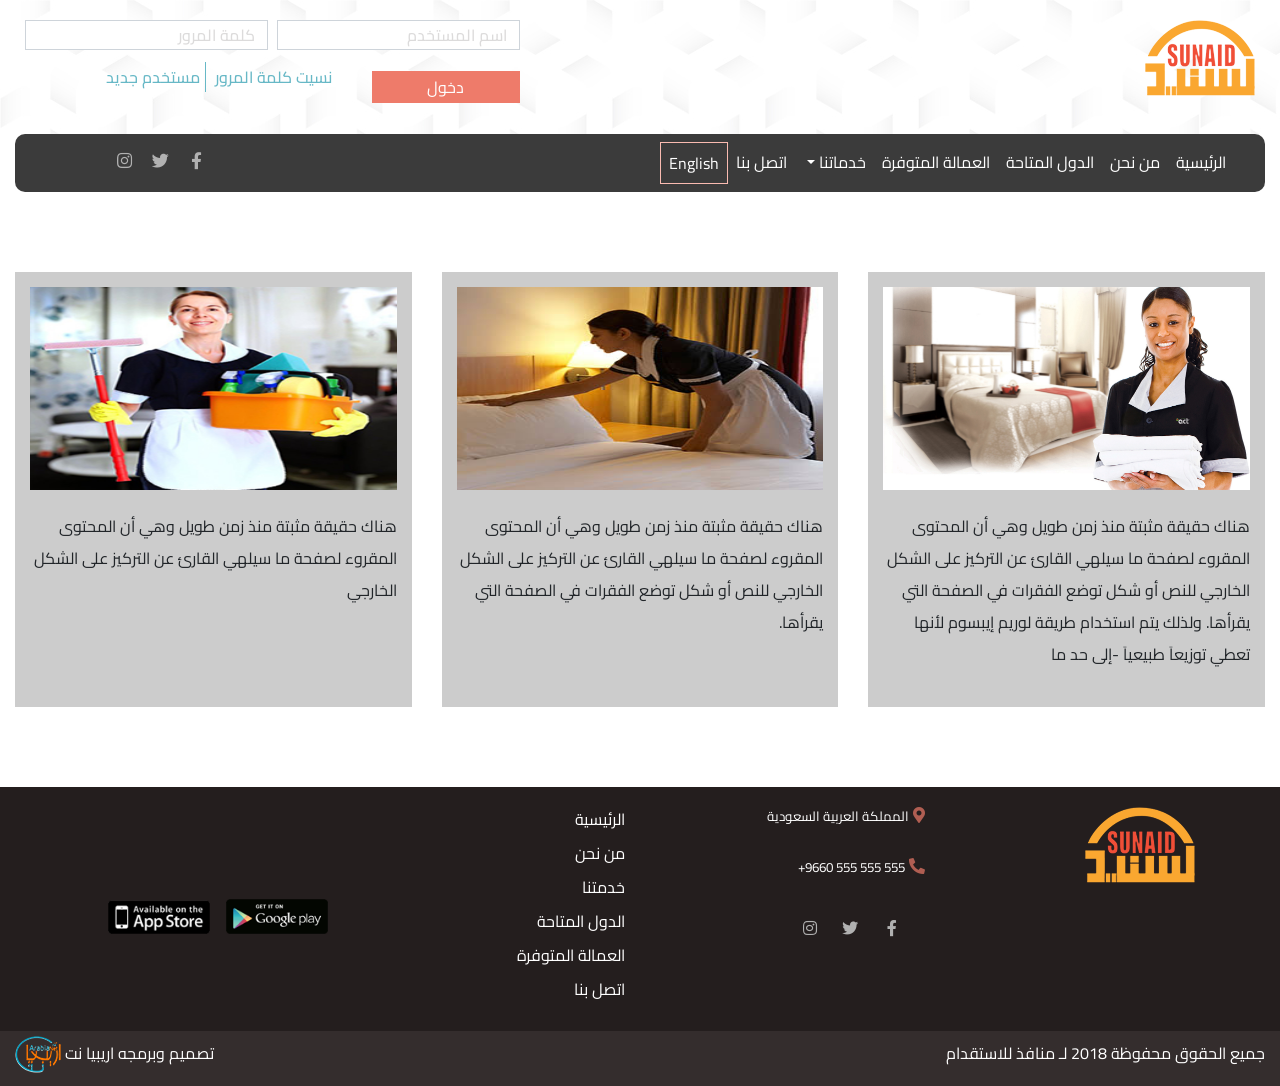
<file: services.html>
<!DOCTYPE html>
<html>
	<head>
		<title>Services</title>
		<meta charset="utf-8">
		<meta name="viewport" content="width=device-width, initial-scale=1">
		<link rel="stylesheet"  href="css/bootstrap.min.css">
		<link rel="stylesheet" type="text/css" href="css/owl.carousel.min.css">
		<link rel="stylesheet" type="text/css" href="css/owl.theme.default.min.css">
		<link rel="stylesheet" type="text/css" href="css/animate.css">
		<link rel="stylesheet" href="https://use.fontawesome.com/releases/v5.5.0/css/all.css" integrity="sha384-B4dIYHKNBt8Bc12p+WXckhzcICo0wtJAoU8YZTY5qE0Id1GSseTk6S+L3BlXeVIU" crossorigin="anonymous">
		<link href="https://fonts.googleapis.com/css?family=Cairo:400,700,900" rel="stylesheet">
		<link rel="stylesheet"  href="css/style.css">
	</head>
	<body>

		<div class="upper-section">
			<div class="container-fluid">
				<div class="row justify-content-between">
					<div class="col-4 col-lg-6">
						<img src="images/logo.png">
					</div>
					<div class="col-8 col-lg-5">
						<div class="form-group group">
							
							<input type="text" name="user-name" placeholder="اسم المستخدم" class="form-control user-name">
							<input type="text" name="password" placeholder="كلمة المرور" class="form-control password">
							<button class="btn">دخول</button>
							<a href="#">نسيت كلمة المرور</a>
							<a href="#" class="new-user">مستخدم جديد</a>	
						
							
						</div>
					</div>
					
				</div>
			</div>
		</div>

		<div class="slider">
			<div class="container-fluid">
				<div class="home-menu">
					<div class="row justify-content-between">
						<div class="col-7 col-lg-9">
							<nav class="navbar navbar-expand-lg header">
								<div class="container-fluid">
								  	<button class="navbar-toggler" type="button" data-toggle="collapse" data-target="#Mynav" aria-controls="Mynav" aria-expanded="false" aria-label="Toggle navigation">
								    <i class="fas fa-bars bars"></i>
								  	</button>

									<div class="collapse navbar-collapse home" id="Mynav">
									   	<ul class="navbar-nav ml-auto">
									   		<li class="nav-item">
									   			<a class="nav-link" href="index.html">الرئيسية</a>
									   		</li>
									   		<li class="nav-item">
									   			<a class="nav-link" href="about-us.html">من نحن</a>
									   		</li>
									   		<li class="nav-item">
									   			<a class="nav-link" href="countries.html">الدول المتاحة</a>
									   		</li>
									   		<li class="nav-item">
									   			<a class="nav-link" href="employment.html">العمالة المتوفرة</a>
									   		</li>
									   		
											<li class="nav-item dropdown">
												<a class="nav-link dropdown-toggle" data-toggle="dropdown" id="Preview" href="services.html" role="button" aria-haspopup="true" aria-expanded="false">
												خدماتنا
												</a>
												<div class="dropdown-menu" aria-labelledby="Preview">
												<a class="dropdown-item" href="services.html">Dropdown Link 1</a>
												<a class="dropdown-item" href="services.html">Dropdown Link 2</a>
												<a class="dropdown-item" href="services.html">Dropdown Link 3</a>
												</div>
											</li>
											<li class="nav-item">
									   			<a class="nav-link" href="contact.html">اتصل بنا</a>
									   		</li>
									   		<li class="nav-item">
									   			<a class="nav-link english" href="index-en.html">English</a>
									   		</li>
									    </ul>
									</div>
								</div>
							</nav>
						</div>
						<div class="col-5 col-lg-3 icons">
							
								<a href="#"><i class="fab fa-facebook-f"></i></a>
								<a href="#"><i class="fab fa-twitter"></i></a>
								<a href="#"><i class="fab fa-instagram"></i></a>
							
						</div>
					</div>
				</div>
			</div>
		</div>


		<div class="service-content">
			<div class="container-fluid">
				<div class="row">
					<div class="col-md-4">
						<div class="service-details">
							<img src="images/pic1.jpg">
							<p>هناك حقيقة مثبتة منذ زمن طويل وهي أن المحتوى المقروء لصفحة ما سيلهي القارئ عن التركيز على الشكل الخارجي للنص أو شكل توضع الفقرات في الصفحة التي يقرأها. ولذلك يتم استخدام طريقة لوريم إيبسوم لأنها تعطي توزيعاَ طبيعياَ -إلى حد ما</p>
						</div>
					</div>
					<div class="col-md-4">
						<div class="service-details">
							<img src="images/Housekeeper3.jpg">
							<p>هناك حقيقة مثبتة منذ زمن طويل وهي أن المحتوى المقروء لصفحة ما سيلهي القارئ عن التركيز على الشكل الخارجي للنص أو شكل توضع الفقرات في الصفحة التي يقرأها.</p>
						</div>
					</div>
					<div class="col-md-4">
						<div class="service-details">
							<img src="images/Housekeeper1.jpg">
							<p>هناك حقيقة مثبتة منذ زمن طويل وهي أن المحتوى المقروء لصفحة ما سيلهي القارئ عن التركيز على الشكل الخارجي </p>
						</div>
					</div>
				</div>

			</div>

		</div>



		<div class="footer">
			<div class="container">
				<div class="row justify-content-between">

					<div class="col-3">
						<img src="images/logo.png">
					</div>
					<div class="col-3">
						<div class="contacts">
							<div class="row" style="margin-bottom: 15px">
								<i class="fas fa-map-marker-alt location"></i>
								<p>المملكة العربية السعودية</p>
							</div>
							<div class="row" style="margin-bottom: 15px">
								<i class="fas fa-phone fa-flip-horizontal"></i>
								<p>555 555 555 9660+</p>
							</div>
							<div class="row">
								<div class="col-md-12">
									<div class="footer-icons">
										<a href="#"><i class="fab fa-facebook-f"></i></a>		
										<a href="#"><i class="fab fa-twitter"></i></a>
										<a href="#"><i class="fab fa-instagram"></i></a>
									</div>
									
								</div>
							</div>
						
						</div>
						
					</div>
					<div class="col-md-3">
						<div class="footer-menu">
							<a href="index.html">الرئيسية</a>
							<a href="about-us.html">من نحن</a>
							<a href="services.html">خدمتنا</a>
							<a href="countries.html">الدول المتاحة</a>
							<a href="employment.html">العمالة المتوفرة</a>
							<a href="contact.html">اتصل بنا</a>

						</div>
					</div>
					<div class="col-md-3 align-self-center">
						<div class="apps">
							<a href="#"><img src="images/google.png"></a>
							<a href="#"><img src="images/appstore.png"></a>
						</div>
						
						
					</div>

				</div>
			</div>
		</div>

		<div class="final">
			<div class="container-fluid">
				<div class="row" style="align-items: baseline;">
					<div class="col-md-6">
						<div class="copy">
							<p>جميع الحقوق محفوظة 2018 لـ منافذ للاستقدام</p>
						</div>
					</div>
					<div class="col-md-6">
						<div class="design">
							<p>تصميم وبرمجه اريبيا نت</p>
							<img src="images/arabialogo.png">
						</div>
					</div>
				</div>
			</div>
		</div>

		<script type="text/javascript" src="js/jquery.js"></script>
		<script type="text/javascript" src="js/owl.carousel.min.js"></script>
		<script type="text/javascript" src="js/bootstrap.min.js" ></script>
		<script type="text/javascript" src="js/proper.js"></script>
		<script type="text/javascript" src="js/plugin.js"></script>
		
	</body>
</html>
</file>
<file: css/style.css>
body{
	direction: rtl;
	text-align: right;
	font-family: 'Cairo', sans-serif;
}
.upper-section{
	padding: 20px 10px 15px 10px;
	background: url(../images/layout.jpg);
}
.upper-section .group{
	height: 75%;
}
.upper-section .group .user-name{
	float: right;
	display: inline-flex;
	width: 49%;
	border-radius: 0;
	height: 40%;
    font-weight: 500;
    margin-bottom: 15px;
}
.upper-section .group .user-name::placeholder{
	color: #dcdbdb
}
.upper-section .group .password{
	float: left;
	display: inline-flex;
	width: 49%;
	border-radius: 0;
	height: 40%;
    font-weight: 500;
    margin-bottom: 15px;
}
.upper-section .group .password::placeholder{
	color: #dcdbdb
}
.upper-section .group a{
	color: #67b8c6;
    font-weight: 500;
    margin-left: 5px;
}
.upper-section .group .new-user{
	border-right: 1px solid #67b8c6;
	padding-right: 5px;
}
.upper-section .group button{
	background: #ee7b6a;
	color: #fff;
	float: right;
	width: 30%;
	border-radius: 0;
	padding: 3px;
    margin-top: 6px;
    margin-left: 40px;
}
.upper-section .group button:hover{
	background: none;
	color: #ee7b6a;
	border:1px solid #ee7b6a;
}
.upper-section .group .forget{
	margin-top: 10px
}
.slider{
	position: relative;
}
.slider .home .dropdown-menu{
	background: #000000c4;
	right: 0;
	width: fit-content
}
.slider .home .dropdown-menu a:hover{
	background: #f8f9fa73
}
.slider .home-menu{
	background: #000000c4;
    /*padding: 15px 0;*/
    border-radius: 10px;
    position: relative;
    z-index: 10;
}
.slider .home-menu .icons{
	text-align: center;
	padding-top: 15px;
}
.slider .home-menu .icons i{
	text-align: center;
	width: 30px;
	height: 35px;
	font-size: 17px
}
.slider .home-menu .icons a{
	color: #b1b1b1;
    border-radius: 50%;
	border:1px solid #fff0;
}
.slider .home-menu .icons a:hover{
	border-radius: 50%;
	border:1px solid #fabbb1;
	color: #fabbb1
}
.slider .home-menu .header{
	text-align: right;
    /*padding: 0;*/
}
.slider .home-menu .header button{
	overflow: hidden;
}
.slider .home-menu .header a{
	color: #fff;
	
}
.slider .home-menu .header a:hover{
		color: #fabbb1;
}
.slider .home-menu .header .english{
	border:1px solid #fabbb1;
}
.slider .home-menu .header .english:hover{
	border:1px solid #fff0;
}
.slider .home-menu .navbar-nav{
	padding: 0 !important;
    margin-right: 0 !important;
    margin-left: auto !important;
}
.slider .home-menu .header .bars{
	color: #b1b1b1
}
.slider .owl-prev{
	color: #be4534 !important;
	font-size: 40px !important;
    position: absolute;
    top: 40%;
    left: 95%;
    border-radius: 50% !important;
    border: 1px solid #342d2d !important;
    background: #342d2d !important;
    width: 40px;
    height: 40px;
    overflow: hidden;
	
}
.slider .owl-prev span{
	display: flex;
    margin: -35px 11px;
}
.slider .owl-next{
	color: #be4534 !important;
	font-size: 40px !important;
    position: absolute;
    top: 40%;
    right: 95%;
    border-radius: 50% !important;
    border: 1px solid #342d2d !important;
    background: #342d2d !important;
    width: 40px;
    height: 40px;
    overflow: hidden;
}
.slider .owl-next span{
	display: flex;
    margin: -35px 13px;
}
.slider .owl-prev:hover,.slider .owl-next:hover{
	color: #fff !important;	
}
.slider .owl-theme .owl-nav [class*=owl-]:hover{
	background: none
}

.slider .item1{
	height: 500px;
	margin-top: -25px;
	overflow: hidden;
}
.slider .main-slider{
	margin-top: -25px
}
.slider .main-slider img{
	width: 100%;
	height: 100%
	
}
.slider .categories{
/*	
	border-radius: 10px;*/
    text-align: center; 
    position: relative;
    z-index: 10;
    margin-top: -65px;
}
.slider .categories [class*=col-]{
	padding: 0
}
.slider .categories .first,
.slider .categories .middle,
.slider .categories .third{
	background: #fbbe66;
	color: #000;
	padding: 0;
	border-radius: 10px;
	padding: 5px 0;
	margin-bottom: 15px
}
.slider .categories .first{
	border-top-left-radius: 0px;
	border-bottom-left-radius: 0px
}
.slider .categories .middle{
	border-radius: 0;
	border-left: 1px solid #fff;
    border-right: 1px solid #fff;
}
.slider .categories .third{
	border-top-right-radius: 0px;
	border-bottom-right-radius: 0px
}
.slider .categories .first:hover,
.slider .categories .middle:hover,
.slider .categories .third:hover{
	background: #ee7b6a;
	color: #fff;
}
.slider .categories a{
	
	font-size: 15pt;
    font-weight: 600;
}
.slider .categories a:hover{
	text-decoration: none;
}
.slider .categories i{
	margin-top: 10px
}
.who-we{
	padding: 70px 10px;
}
.who-we img{
	width: 100%;
	height: 100%
}
.who-we .title{
	color: #f04e37;
	font-size: 16pt;
    font-weight: 500;
    position: relative;
}
.who-we .title::after{
	content: "";
	background: #241e1e;
	width: 10%;
    height: 3px;
    position: absolute;
    top: 35px;
    right: 0px;
}
.who-we .details{
	color: #949494;
    font-weight: 500;
    line-height: 1.8
}
.second-slider{
	height: 570px;
    padding: 55px 40px 50px 0;
}
.second-slider button{
	padding: 5px 36px;
	background: none;
	border:1px solid #f04e37;
	border-radius: 0;
    color: #0028a9;
    font-weight: 700;
}
.second-slider button:hover{
	background: #ee7b6a;
	border:1px solid #ee7b6a;
	color: #fff;
	
}
.second-slider p{
	font-size: 13pt;
    font-weight: 500;
}
.second-slider .item2{
	width: 80%;
	height: 280px;
	border-radius: 20px;
	border: 1px solid #e1e1e1;
	overflow: hidden;
	transition: .5s
}
.second-slider .item2 img{
	height: 100%
}
.second-slider .owl-prev{
	color: #959595  !important;
	font-size: 40px !important;
    position: absolute;
    top: 305px;
    right: 0%;
    border: 1px solid #959595  !important;
    width: 45px;
    height: 45px;
    border-radius: 0 !important;
    overflow: hidden;
}
.second-slider .owl-prev span{
	margin: -34px 16px;
    display: flex;
}
.second-slider .owl-next{
	color: #959595 !important;
	font-size: 40px !important;
    position: absolute;
    top: 305px;
    right: 5%;
    border: 1px solid #959595 !important;
    width: 45px;
    height: 45px;
    border-radius: 0 !important;
    margin-right: 35px !important;
    display: flex !important;
     overflow: hidden;
}
.second-slider .owl-next span{
	margin: -12px 16px;
    display: flex;
}
.second-slider .owl-prev:hover,.owl-next:hover{
	color: #b05e52 !important;	
}
.second-slider .owl-theme .owl-nav [class*=owl-]:hover{
	background: none
}
.second-slider .job{
	width: 65%;
    height: 80%;
    background: rgba(0,0,0,.3);
    position: absolute;
    top: 30px;
    right: 25px;
    border-radius: 10px;
    transform: scale(0,0);
    
}
.second-slider .item2:hover .job{
	transform: scale(1,1);
}
.second-slider .job p{
	color: #fff;
	text-align: center;
	transform: translateY(80px);
    font-size: 20pt;
}
.countries{
	padding: 30px 33px;
	background: #ee7b6a;
    color: #fff;
    opacity: .8;
}
.countries h4 ,.sites h4{
	margin-bottom: 40px;
}
.countries .country{
	position: relative;
	width: 182px;
	height:121px ;
	margin-bottom: 20px;
}
.countries .country img{
	width: 100%;
	height: 100%
}
.countries .country .country-name{
	position: absolute;
    top: 0px;
    width: 100%;
    height: 100%;
    transform: scale(0,1);
    background: #fbbe66;
    transition: .5s;
    padding: 35px;
}
.countries .country:hover .country-name{
	transform: scale(1,1);
}
.countries .country .country-name p{
	color: #000;
	font-size: 20pt;
    font-weight: 600;
}
.sites{
	padding: 30px 0;
	background: #fff
}
.sites img{
	transition: .5s;
	height: 100%;
	width: 100%;
	border:1px solid #b1b1b1;
	border-radius: 5px;
	transform: scale(.9,.9);
}
.sites .site{

	height: 121px
}
.sites a:hover img{
	transform:scale(1,1);

}
.footer{
	background: #241e1e;
	padding: 20px 0;
}
.footer .contacts i{
	color: #b05e52;

}
.footer .contacts p{
	color: #fff;
	display: inline-flex;
	font-size: 10pt;
    margin-right: 4px;
}
.footer .contacts .footer-icons i{
	color: #b1b1b1;
	border-radius: 50%;
	border:1px solid #fff0;
	padding: 10px;
	transition: .5s;
	width: 37px;
    height: 37px;
    text-align: center
}
.footer .contacts .footer-icons a:hover i{
	border-radius: 50%;
	background: #b05e52;
	color: #000;
	padding: 10px;
}
.footer .footer-menu a{
	display: block;
	color: #fff;
	margin-bottom: 10px;
	width: fit-content;
}
.footer .footer-menu a:hover{
	text-decoration: none;
	color: #fabbb1
}
.footer .apps{
	margin-top: 15px;
}
.footer .apps img{
	width: 40%;
	margin-right: 12px;
}

.final{
	background: #342d2d;
	color: #fff;
	padding: 5px 0;
}
.final p{
	display: inline-flex;
	
}
.final .copy{
	text-align: right;
}
.final .design{
	text-align: left
}

.employ-content .btn{
	margin-left: 10px;
}


/*MOBILE*/
@media (max-width: 776px) {

.upper-section img {
    width: 100%;
}
.upper-section .group .user-name{
	padding: 0 2px;
	font-size: 6pt;
	margin-bottom: 0;
}
.upper-section .group .password{
	padding: 0 2px;
	font-size: 6pt;
	margin-bottom: 0;
}
.upper-section .group a{
	font-size: 6pt;
	margin-left: 2px;
}
.upper-section .group button{
	width: 20%;
	font-size: 8pt;
	margin-left: 12px;
}
.slider .home .dropdown-menu{
	background: none
}
.slider .home-menu {
	padding: 0
}
.slider .home-menu .icons{
	padding-right: 10px;
	
}
.slider .home-menu .icons a:hover{
	border-radius: 50%;
	border:1px solid #fff0;
	color: #fabbb1
}
.slider .home-menu .icons i{
	font-size: 11pt;
}
.slider .item1 {
    height: 300px;
    margin-top: 0px; 
}
.slider .owl-prev{
	color: #be4534 !important;
    font-size: 35px !important;
    position: absolute;
    top: 35%;
    left: 90%;
    border-radius: 50% !important;
    border: 1px solid #342d2d !important;
    background: #342d2d !important;
    width: 25px;
    height: 25px;

}
.slider .owl-prev span{
	margin: -30px 6px;
}
.slider .owl-next{
	color: #be4534 !important;
    font-size: 35px !important;
    position: absolute;
    top: 35%;
    right: 90%;
    border-radius: 50% !important;
    border: 1px solid #342d2d !important;
    background: #342d2d !important;
    width: 25px;
    height: 25px;

}
.slider .owl-next span{
	margin: -30px 6px;
}
.slider .categories{
	margin-top: 0;
}
.slider .categories i {
    margin-top: 5px;
}
.slider .categories a{
	font-size: 10pt
}
.slider .categories .first,
.slider .categories .middle,
.slider .categories .third{
	border-radius: 10px
}
.who-we{
	padding: 30px 10px;
}
.second-slider .owl-next{
	margin-right: 45px !important;
}
.second-slider .item2{
	width: 95%
}
.second-slider .job{
	width: 80%
}
.countries h4, .sites h4{
	margin-bottom: 20px;
}
.countries .country{
	margin: 25px auto;
}
.sites .site{
	height: auto;
}
.footer .apps img{
	width: 25%
}
.footer img{
	width: 85px
}
.footer .contacts .footer-icons i{
	margin-bottom: 20px
}
.footer .contacts{
margin-right: -105px;
}
.final .copy{
	text-align: center
}
.final .design{
	text-align: center
}

.employ-content .btn{
	padding: 8px 8px !important;
    margin-left: 3px;
}
.employ-content .filterDiv{
	width: 100% !important;
	    margin: 27px 0px !important;
}
.contact-content .contact-group button{
	width: 35% !important
}
.contact-content .contact-icons a{
	margin: 45px 0 10px 0px !important;
}
.contact-content .contact-icons i{
	margin-bottom: 20px
}
.contact-content .info .info-details{
	padding-right: 40px
}
.contact-content .info p{
	margin-right: 20px !important;
}
.countries-content .country{
	margin: 25px auto;
}
.countries-content{
	padding: 70px 0px !important
}
.service-content p{
	font-size: 14px;
	line-height: 1.8;
}
.service-content .service-details{
	margin-bottom: 25px;
}

}

/*about us page*/





/*countries page*/
.countries-content{
	padding: 100px 75px;
    color: #000;
}
.countries-content h4{
	margin-bottom: 40px;
}
.countries-content .country{
	position: relative;
	width: 182px;
	height:121px ;
	margin-bottom: 20px;
	
}
.countries-content .country img{
	width: 100%;
	height: 100%
}
.countries-content .country .country-name{
	position: absolute;
    top: 0px;
    width: 100%;
    height: 100%;
    transform: scale(0,1);
    background: #fbbe66;
    transition: .5s;
    padding: 35px;
}
.countries-content .country:hover .country-name{
	transform: scale(1,1);
}
.countries-content .country .country-name p{
	color: #000;
	font-size: 20pt;
    font-weight: 600;
}
/*contact page*/
.contact-content{
	
	padding: 50px 0;
}
.contact-content p{
	font-size: 20pt;
    font-weight: 500;
}
.contact-content .contact-icons{
	text-align: center;
}
.contact-content .contact-group{
	width: 100%;
	margin-top: 30px;
}
.contact-content .contact-group .form-input{
	padding-right: 30px;
	margin-bottom: 10px;
}
.contact-content .contact-group i{
	position: absolute;
    top: 12px;
    right: 20px;
    color: #a09e9c78;
    border-left: 1px solid #a09e9c78;
    padding-left: 5px;
}
.contact-content .contact-group .comment-icon{
	 top: 44px;
}
.contact-content .contact-group .form-input::placeholder{
	color: #a09e9c
}
.contact-content .contact-group textarea{
	margin-top: 30px;
	padding-right: 30px;
}
.contact-content .contact-group textarea::placeholder{
	color: #a09e9c	
}
.contact-content .contact-group button{
    background: #ee7b6a;
    color: #fff;
    margin-top: 10px;
    width: 15%;
    margin-top: 30px
}
.contact-content .contact-group button:hover{
	background: none;
	color: #ee7b6a;
	border:1px solid #ee7b6a;
}
.contact-content .info{
	padding-bottom: 75px;
}
.contact-content .info h6{
	color: #ee7b6a;
	position: relative;
	margin:0 5px 30px 0;
}
.contact-content .info h6::after{
	position: absolute;
	height: 2px;
    width: 50%;
    top: 35px;
    right: 0px;
    content: "";
    background: #000;
}
.contact-content .info i{
	color: #ee7b6a;

}
.contact-content .contact-icons a{
	margin: 45px 35px 35px 0px;
}
.contact-content .contact-icons i{
	border-radius: 50%;
	padding: 10px;
	transition: .5s;
	width: 45px;
    height: 45px;
    text-align: center;
    font-size: 20pt
}
.contact-content .contact-icons i:hover{
	border-radius: 50%;
	background: #b05e52;
	color: #000;
	padding: 10px;
}
.contact-content .info p{
	margin-right: 10px;
	font-size: 10pt;
}
iframe{
	width: 100%;
	height: 400px
}

/*employment page*/

.employ-content{
	padding: 30px 0
}
.employ-content .my-container {
  overflow: hidden;
  width: 100%
}

.employ-content .filterDiv {
  float: right;
  border: 1px solid #00000052;
  color: #ffffff;
  width:20%;
  height: 200px;
  line-height: 100px;
  text-align: center;
  margin: 27px 27px;
  display: none; /* Hidden by default */;
  overflow: hidden;
  border-radius: 10px;
  transition: .5s
}
.employ-content .filterDiv:hover{
	transform: translateY(-15px);
}
.filterDiv img{
	width: 100%;
	height: 100%;
}
#myBtnContainer{
	text-align: center;
	margin-bottom: 50px;
}
/* The "show" class is added to the filtered elements */
.employ-content .show {
  display: block;
}

/* Style the buttons */
.employ-content .btn {
  border: none;
  outline: none;
  padding: 12px 16px;
  background-color: #f1f1f1;
  cursor: pointer;
}

/* Add a light grey background on mouse-over */
.employ-content .btn:hover {
  background-color: #ddd;
}

/* Add a dark background to the active button */
.employ-content .btn.active {
  background-color: #666;
  color: white;
}


/*services page*/
.service-content{
	padding: 80px 0;
	text-align: center;
}
.service-content .service-details{
	background: #0003;
    height: 435px;
    padding: 15px;
    text-align: right;
}
.service-content .service-details:hover{
	background: #ee7b6a59;
}
.service-content img{
	width: 100%;
	height: 50%;
	margin-bottom: 20px
}
.service-content p{
line-height: 2;
}
</file>
<file: css/style-en.css>
.upper-section{
	padding: 20px 10px 20px 10px;
	background: url(../images/layout.jpg);
}

.upper-section .group .user-name{
	float: left;
	display: inline-flex;
	width: 49%;
	border-radius: 0;
	height: 40%;
    font-weight: 500;
    margin-bottom: 15px;
}
.upper-section .group .user-name::placeholder{
	color: #dcdbdb
}
.upper-section .group .password{
	float: right;
	display: inline-flex;
	width: 49%;
	border-radius: 0;
	height: 40%;
    font-weight: 500;
	margin-bottom: 15px;
}
.upper-section .group .password::placeholder{
	color: #dcdbdb
}
.upper-section .group a{
	color: #67b8c6;
    font-weight: 500;
    margin-left: 5px;
}
.upper-section .group .new-user{
	border-right: 1px solid #67b8c6;
	padding-right: 5px;
}
.upper-section .group button{
	background: #ee7b6a;
	color: #fff;
	float: right;
	width: 30%;
	border-radius: 0;
	padding: 3px;
    margin-top: 6px;
    margin-left: 25px;
}
.upper-section .group button:hover{
	background: none;
	color: #ee7b6a;
	border:1px solid #ee7b6a;
}
.upper-section .group .forget{
	margin-top: 10px
}

.slider{
	position: relative;
}
.slider .home .dropdown-menu{
	background: #000000c4;
	right: 0;
	width: fit-content
}
.slider .home .dropdown-menu a:hover{
	background: #f8f9fa73
}
.slider .home-menu{
	background: #000000c4;
    padding: 0;
    border-radius: 10px;
    position: relative;
    z-index: 10;
}
.slider .home-menu .icons{
	text-align: center;
	padding-top: 15px;

}
.slider .home-menu .icons i{
	text-align: center;
	width: 30px;
	height: 35px;
	font-size: 17px
}
.slider .home-menu .icons a{
	color: #b1b1b1;
    border-radius: 50%;
	border:1px solid #fff0;
}
.slider .home-menu .icons a:hover{
	border-radius: 50%;
	border:1px solid #fabbb1;
	color: #fabbb1
}
.slider .home-menu .header{
	text-align: left;
   
}
.slider .home-menu .header button{
	overflow: hidden;
}
.slider .home-menu .header a{
	color: #fff;

	
}
.slider .home-menu .header a:hover{
	color: #fabbb1;	
}
.slider .home-menu .header .english{
	border:1px solid #fabbb1;
}
.slider .home-menu .header .english:hover{
	border:1px solid #fff0;
}
.slider .home-menu .navbar-nav{
	padding: 0 !important;
	margin-left: 0 !important;
    margin-right: auto;
}
.slider .home-menu .header .bars{
	color: #b1b1b1
}
.slider .owl-prev{
	color: #be4534 !important;
	font-size: 40px !important;
    position: absolute;
    top: 40%;
    left: 95%;
    border-radius: 50% !important;
    border: 1px solid #342d2d !important;
    background: #342d2d !important;
    width: 40px;
    height: 40px;
    overflow: hidden;
	
}
.slider .owl-prev span{
	display: flex;
    margin: -35px 11px;
}
.slider .owl-next{
	color: #be4534 !important;
	font-size: 40px !important;
    position: absolute;
    top: 40%;
    right: 95%;
    border-radius: 50% !important;
    border: 1px solid #342d2d !important;
    background: #342d2d !important;
    width: 40px;
    height: 40px;
    overflow: hidden;
}
.slider .owl-next span{
	display: flex;
    margin: -35px 13px;
}
.slider .owl-prev:hover,.slider .owl-next:hover{
	color: #fff !important;	
}
.slider .owl-theme .owl-nav [class*=owl-]:hover{
	background: none
}

.slider .item1{
	
	height: 500px;
	margin-top: -25px;
	overflow: hidden;
}
.slider .main-slider{
	margin-top: -25px
}
.slider .main-slider img{
	width: 100%;
	height: 100%
	
}
.slider .categories{
/*	
	border-radius: 10px;*/
    text-align: center; 
    position: relative;
    z-index: 10;
    margin-top: -65px;
}

.slider .categories [class*=col-]{
	padding: 0
}
.slider .categories .first,
.slider .categories .middle,
.slider .categories .third{
	background: #fbbe66;
	color: #000;
	padding: 0;
	border-radius: 10px;
	padding: 5px 0;
	margin-bottom: 15px
}
.slider .categories .first{
	border-top-right-radius: 0px;
	border-bottom-right-radius: 0px
}
.slider .categories .middle{
	border-radius: 0;
	border-left: 1px solid #fff;
    border-right: 1px solid #fff;
}
.slider .categories .third{
	border-top-left-radius: 0px;
	border-bottom-left-radius: 0px
	
}
.slider .categories .first:hover,
.slider .categories .middle:hover,
.slider .categories .third:hover{
	background: #ee7b6a;
	color: #fff;
}
.slider .categories a{
	
	font-size: 15pt;
    font-weight: 600;
}

.slider .categories a:hover{
	text-decoration: none;
}
.slider .categories i{
	margin-top: 10px
}

.who-we{
	padding: 75px 10px;
}
.who-we img{
	width: 100%;
	height: 100%
}
.who-we .title{
	color: #f04e37;
	font-size: 16pt;
    font-weight: 500;
    position: relative;
}
.who-we .title::after{
	content: "";
	background: #241e1e;
	width: 9%;
    height: 3px;
    position: absolute;
    top: 35px;
    left: 3px;
}
.who-we .details{
	color: #949494;
    font-weight: 500;
}


.second-slider{
	height: 520px;
	padding: 30px 0;
}
.second-slider button{
	padding: 5px 20px;
	background: none;
	border:1px solid #f04e37;
	border-radius: 0;
    color: #0028a9;
    font-weight: 700;
    width: 90%;
}
.second-slider button:hover{
	background: #ee7b6a;
	border:1px solid #ee7b6a;
	color: #fff;
	
}
.second-slider p{
	font-size: 13pt;
    font-weight: 500;
}
.second-slider .item2{
	
	height: 280px;
	margin-left: 20px;
	border-radius: 20px;
	border: 1px solid #e1e1e1;
	overflow: hidden;
}
.second-slider .owl-prev{
	color: #959595  !important;
	font-size: 40px !important;
    position: absolute;
    top: 305px;
    right: 0%;
    border: 1px solid #959595  !important;
    width: 45px;
    height: 45px;
    border-radius: 0 !important;
    overflow: hidden;
}
.second-slider .owl-prev span{
	margin: -34px 16px;
    display: flex;
}
.second-slider .owl-next{
	color: #959595 !important;
	font-size: 40px !important;
    position: absolute;
    top: 305px;
    right: 5%;
    border: 1px solid #959595 !important;
    width: 45px;
    height: 45px;
    border-radius: 0 !important;
    margin-right: 35px !important;
    display: flex !important;
     overflow: hidden;
}
.second-slider .owl-next span{
	margin: -12px 16px;
    display: flex;
}
.second-slider .owl-prev:hover,.owl-next:hover{
	color: #b05e52 !important;	
}
.second-slider .owl-theme .owl-nav [class*=owl-]:hover{
	background: none
}
.second-slider .job{
	width: 80%;
	height: 80%;
	background: rgba(0,0,0,.3);
    position: absolute;
    top: 30px;
    right: 16px;
    border-radius: 10px;
    transform: scale(0,0);
    transition: .5s
}
.second-slider .item2:hover .job{
	transform: scale(1,1);
}
.second-slider .job p{
	color: #fff;
	text-align: center;
	transform: translateY(80px);
    font-size: 20pt;
}


.countries{
	padding: 30px 33px;
	background: #ee7b6a;
    color: #fff;
    opacity: .8;
}
.countries h4 ,.sites h4{
	margin-bottom: 40px;
}
.countries .country{
	position: relative;
	width: 182px;
	height:121px ;
	margin-bottom: 20px;
}
.countries .country img{
	width: 100%;
	height: 100%
}
.countries .country .country-name{
	position: absolute;
    top: 0px;
    width: 100%;
    height: 100%;
    transform: scale(0,1);
    background: #fbbe66;
    transition: .5s;
    padding: 35px;
}
.countries .country:hover .country-name{
	transform: scale(1,1);
}
.countries .country .country-name p{
	color: #000;
	font-size: 20pt;
    font-weight: 600;
}


.sites{
	padding: 30px 0;
	background: #fff
}
.sites img{
	transition: .5s;
	height: 100%;
	width: 100%;
	border:1px solid #b1b1b1;
	border-radius: 5px;
	transform: scale(.9,.9);
}
.sites .site{

	height: 121px
}
.sites a:hover img{
	transform:scale(1,1);

}


.footer{
	background: #241e1e;
	padding: 20px 0;
}
.footer .contacts i{
	color: #b05e52;
	margin-top: 5px;
}
.footer .contacts p{
	color: #fff;
	display: inline-flex;
    margin-right: 4px;
}
.footer .contacts .footer-icons i{
	color: #b1b1b1;
	border-radius: 50%;
	border:1px solid #fff0;
	padding: 10px;
	transition: .5s;
	width: 37px;
    height: 37px;
    text-align: center
}
.footer .contacts .footer-icons a:hover i{
	border-radius: 50%;
	background: #b05e52;
	color: #000;
	padding: 10px;
}
.footer .footer-menu a{
	display: block;
	color: #fff;
	margin-bottom: 10px;
	width: fit-content;
}
.footer .footer-menu a:hover{
	text-decoration: none;
	color: #fabbb1
}
.footer .apps{
	margin-top: 15px;
}
.footer .apps img{
	width: 40%;
	margin-right: 12px;
}

.final{
	background: #342d2d;
	color: #fff;
	padding: 5px 0;
}
.final p{
	display: inline-flex;
	
}
.final .copy{
	text-align: left;
}
.final .design{
	text-align: right;
}

.employ-content .btn{
	margin-right: 10px;
}




/*MOBILE*/
@media (max-width: 776px) {
.upper-section{
	padding: 15px 0px 0px 0px;
}
.upper-section img {
    width: 100%;

}
.upper-section .group button{
	font-size: 7pt;
	width: 19%;
	margin-left: 0;
}
.upper-section .group .user-name{
	font-size: 8pt
}
.upper-section .group .password{
	font-size: 8pt
}
.upper-section .group a{
	font-size: 7pt;
}
.slider .home .dropdown-menu{
	background: none;
}
.slider .home-menu {
	padding: 0
}
.slider .home-menu .icons{
	padding-left: 0px;
}
.slider .home-menu .icons a:hover{
	border-radius: 50%;
	border:1px solid #fff0;
	color: #fabbb1
}
.slider .home-menu .icons i{
	width: 13px;
    height: 28px;
    font-size: 13px;
}
.slider .item1 {
    height: 300px;
    margin-top: 0px; 
}
.slider .owl-prev{
	color: #be4534 !important;
    font-size: 35px !important;
    position: absolute;
    top: 35%;
    left: 90%;
    border-radius: 50% !important;
    border: 1px solid #342d2d !important;
    background: #342d2d !important;
    width: 25px;
    height: 25px;
    overflow: hidden ;

}
.slider .owl-prev span{
	margin: -30px 6px;
}
.slider .owl-next{
	color: #be4534 !important;
    font-size: 35px !important;
    position: absolute;
    top: 35%;
    right: 90%;
    border-radius: 50% !important;
    border: 1px solid #342d2d !important;
    background: #342d2d !important;
    width: 25px;
    height: 25px;
    overflow: hidden;
}
.slider .owl-next span{
	margin: -30px 6px;
}
.slider .categories{
	margin-top: 0;
}
.slider .categories i {
    margin-top: 5px;
}
.slider .categories a{
	font-size: 10pt
}
.slider .categories .first,
.slider .categories .middle,
.slider .categories .third{
	border-radius: 10px
}
.who-we{
	padding: 30px 10px;
}
.second-slider .item2{
	margin-left: 0;
}
.second-slider button{
	width: 45%
}
.second-slider .owl-next{
	margin-right: 45px !important;
}
.second-slider .job{
	width: 91%
}
.countries h4, .sites h4{
	margin-bottom: 20px;
}
.countries .country{
	margin: 25px auto;
}
.sites .site{
	height: auto;
}
.footer .apps img{
	width: 30%
}
.footer .contacts .footer-icons i{
	margin-bottom: 20px
}

.footer .contacts{
margin-left: -95px;
}
.footer img{
	width: 85px
}
.final .copy{
	text-align: center
}
.final .design{
	text-align: center
}

.employ-content .btn{
	padding: 8px 8px !important;
    margin: 7px;
}
.employ-content .filterDiv{
	  	width: 100% !important;
	    margin: 27px 0px !important;
}

.contact-content .contact-group button{
	width: 35% !important
}
.contact-content .contact-icons a {
    margin: 45px 10px 35px 0px !important;
}
.contact-content .contact-icons i{
	margin-bottom: 20px !important
}
.contact-content .info i{
	    margin-left: 10px !important;
}
.contact-content .info p{
	margin-left: 15px !important;
}
.contact-content .info .info-details{
	padding-left: 40px
}
.countries-content .country{
	margin: 25px auto;
}
.service-content p{
	font-size: 14px;
	line-height: 1.8;
}
.service-content .service-details{
	margin-bottom: 25px;
}
.countries-content{
	padding: 70px 0px !important
}
.countries-content h4{
	font-size: 19px
}

}



/*employment page*/

.employ-content{
	padding: 30px 0
}
.employ-content .my-container {
  overflow: hidden;
  width: 100%
}

.employ-content .filterDiv {
  float: left;
  border: 1px solid #00000052;
  color: #ffffff;
  width:20%;
  height: 200px;
  line-height: 100px;
  text-align: center;
  margin: 27px 27px;
  display: none; /* Hidden by default */;
  overflow: hidden;
  border-radius: 10px;
  transition: .5s
}
.employ-content .filterDiv:hover{
	transform: translateY(-15px);
}
.filterDiv img{
	width: 100%;
	height: 100%;
}
#myBtnContainer{
	text-align: center;
	margin-bottom: 50px;
}
/* The "show" class is added to the filtered elements */
.employ-content .show {
  display: block;
}

/* Style the buttons */
.employ-content .btn {
  border: none;
  outline: none;
  padding: 12px 16px;
  background-color: #f1f1f1;
  cursor: pointer;
}

/* Add a light grey background on mouse-over */
.employ-content .btn:hover {
  background-color: #ddd;
}

/* Add a dark background to the active button */
.employ-content .btn.active {
  background-color: #666;
  color: white;
}


/*contact page*/
.contact-content{
	
	padding: 50px 0;
}
.contact-content p{
	font-size: 20pt;
    font-weight: 500;
}
.contact-content .contact-icons{
	text-align: center;
}
.contact-content .contact-group{
	width: 100%;
	margin-top: 30px;
}
.contact-content .contact-group .form-input{
	padding-left: 25px;
	margin-bottom: 10px;
}
.contact-content .contact-group i{
	position: absolute;
    top: 12px;
    left: 20px;
    color: #a09e9c78;
   
}
.contact-content .contact-group .comment-icon{
	 top: 44px;
}
.contact-content .contact-group .form-input::placeholder{
	color: #a09e9c;
	 border-left: 1px solid #a09e9c78;
    padding-left: 5px;
}
.contact-content .contact-group textarea{
	margin-top: 30px;
	padding-left: 25px;
}
.contact-content .contact-group textarea::placeholder{
	color: #a09e9c;
	border-left: 1px solid #a09e9c78;
    padding-left: 5px;	
}
.contact-content .contact-group button{
    background: #ee7b6a;
    color: #fff;
    margin-top: 10px;
    width: 15%;
    margin-top: 30px
}
.contact-content .contact-group button:hover{
	background: none;
	color: #ee7b6a;
	border:1px solid #ee7b6a;
}
.contact-content .info{
	padding-bottom: 75px;
}
.contact-content .info h6{
	color: #ee7b6a;
	position: relative;
	margin:0 5px 30px 0;
}
.contact-content .info h6::after{
	position: absolute;
	height: 2px;
    width: 50%;
    top: 35px;
    left: 0px;
    content: "";
    background: #000;
}
.contact-content .info i{
	color: #ee7b6a;
	margin-right: 5px;
}
.contact-content .contact-icons a{
	margin: 45px 35px 35px 0px;
}
.contact-content .contact-icons i{
	
	border-radius: 50%;
	padding: 10px;
	transition: .5s;
	width: 45px;
    height: 45px;
    text-align: center;
    font-size: 20pt
}
.contact-content .contact-icons i:hover{
	border-radius: 50%;
	background: #b05e52;
	color: #000;
	padding: 10px;
}
.contact-content .info p{
	
	font-size: 10pt;
}
iframe{
	width: 100%;
	height: 400px
}

/*Countries page */
.countries-content{
	padding: 100px 75px;
    color: #000;
   
}
.countries-content h4{
	margin-bottom: 40px;
}
.countries-content .country{
	position: relative;
	width: 182px;
	height:121px ;
	margin-bottom: 20px;
	
}
.countries-content .country img{
	width: 100%;
	height: 100%
}
.countries-content .country .country-name{
	position: absolute;
    top: 0px;
    width: 100%;
    height: 100%;
    transform: scale(0,1);
    background: #fbbe66;
    transition: .5s;
    padding: 35px;
}
.countries-content .country:hover .country-name{
	transform: scale(1,1);
}
.countries-content .country .country-name p{
	color: #000;
	font-size: 20pt;
    font-weight: 600;
}


/*services page*/
.service-content{
	padding: 80px 0;
	text-align: center;
}
.service-content .service-details{
	background: #0003;
    height: 435px;
    padding: 15px;
    text-align: left;
}
.service-content .service-details:hover{
	background: #ee7b6a59;
}
.service-content img{
	width: 100%;
	height: 50%;
	margin-bottom: 20px
}
.service-content p{
line-height: 2;
}
</file>
